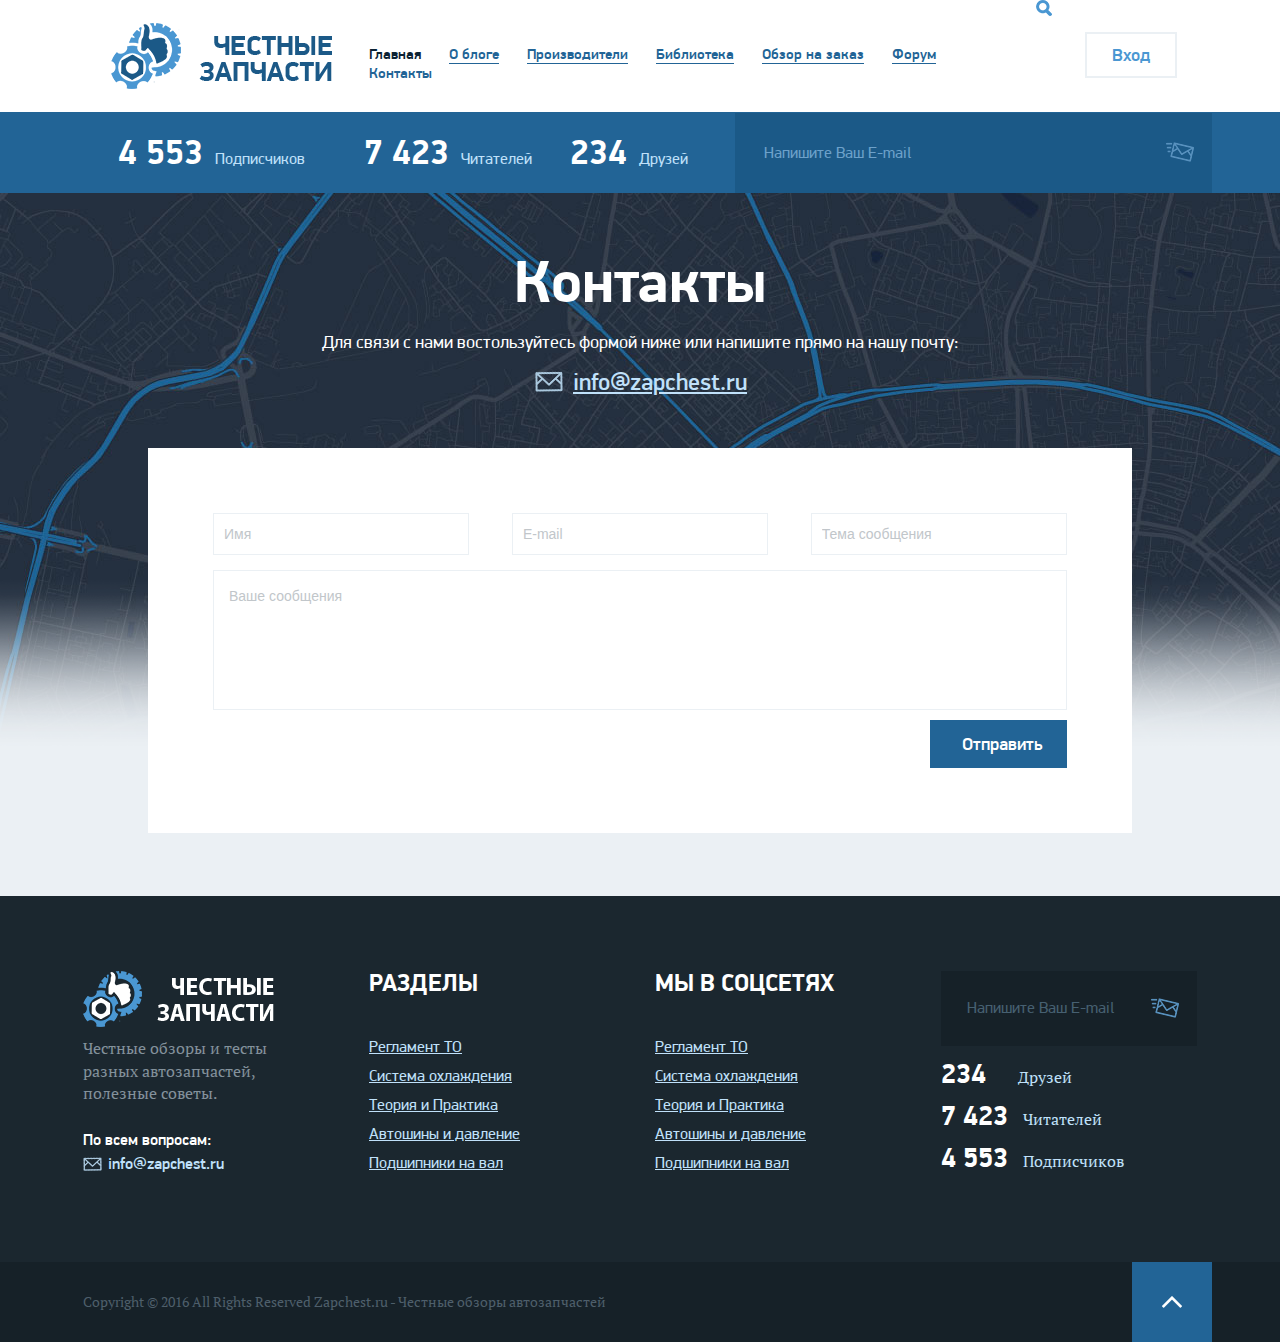
<file: contacts.html>
<!DOCTYPE html>
<head class="no-js" lang="en">
	<meta charset="utf-8">
	<meta name="viewport" content="width=device-width, initial-scale=1.0">
	<meta name="description" content="">
	<meta name="author" content="Dmitry Dadeco">
	<link rel="shortcut icon" href="">
	<title>Честные запчасти</title>
	<link rel="stylesheet" href="css/bootstrap.min.css">
	<link rel="stylesheet" href="css/fonts.css">
	<link rel="stylesheet" href="css/style.css">
	<link rel="stylesheet" href="css/media.css">
</head>
<body>

	<div id="wrapper">
		<div class="modal-auth-wrap">
			<div class="modal">
				<a href="#" class="close"><img src="img/close.png" alt="close"></a>
				<h4>Вход на сайт</h4>
				<input type="text" name="login" placeholder="Ваш Логин">
				<input type="text" name="password" placeholder="Ваш Пароль">
				<div class="but">
					<a href="#" class="forgot-pass">Забыли пароль ?</a>
					<button>Войти</button>
					<div style="clear: both"></div>
				</div>
				<span class="no-acc">Нет аккаунта, впервые на сайте ?</span>
				<a href="#" class="reg">Зарегистрируйтесь</a>
				<p class="enter-soc">или войдите через социальную сеть:</p>
				<ul class="list-soc">
					<li><a href="#"><img src="img/soc-vk.png" alt="vk"></a></li>
					<li><a href="#"><img src="img/soc-vk.png" alt="vk"></a></li>
					<li><a href="#"><img src="img/soc-vk.png" alt="vk"></a></li>
					<li><a href="#"><img src="img/soc-vk.png" alt="vk"></a></li>
					<li><a href="#"><img src="img/soc-vk.png" alt="vk"></a></li>
					<li><a href="#"><img src="img/soc-vk.png" alt="vk"></a></li>
					<li><a href="#"><img src="img/soc-vk.png" alt="vk"></a></li>
					<li><a href="#"><img src="img/soc-vk.png" alt="vk"></a></li>
				</ul>
			</div>
		</div>
		<div class="sticky-anchor"></div>
		<menu>
			<div class="container">
				<div class="row">
					<div class="col-lg-3 col-xs-12 forfix"><a href="#" class="logo">
						<img src="img/logo.png" alt="Честные запчасти" class="noFix-Logo"></a>
						<img src="img/logo-icon.png" alt="Честные запчасти" class="fix-logo"></a>
					</div>
					<div class="col-lg-7 col-md-8 col-sm-2 col-xs-5 nav">
						<ul class="">
							<li class="current"><a href="#" class="active">Главная</a></li>
							<li><a href="#">О блоге</a></li>
							<li><a href="#">Производители</a></li>
							<li><a href="#">Библиотека</a></li>
							<li><a href="#">Обзор на заказ</a></li>
							<li><a href="#">Форум</a></li>
							<li><a href="#">Контакты</a></li>
						</ul>
					</div>
					<div class="col-lg-1 col-md-2 col-sm-8 col-xs-3 forfixsearch">
						<a href="#" id="search-but" class="search-icon"></a>
					<div class="hidden-sm hidden-xs search-fix-wrap">
						<input type="text" name="search" class="what-search" placeholder="Что ищем?">
						<button name="search" class="search-btn"></button>
					</div>
					</div>
					<div class="col-lg-1 col-md-2 col-sm-2 col-xs-4 pad-enter">
						<a href="#" class="enter">Вход</a>
					</div>
				</div>
			</div>
		</menu>
		<div class="info">
			<div class="container">
				<div class="row">
					<div class="col-lg-3 col-md-3 nopad-l-m col-sm-3 col-xs-6"><span class="number pad">4 553</span><span class="subscribers">Подписчиков</span></div>
					<div class="col-lg-2 nopad-l col-md-3 col-sm-3 col-xs-6"><span class="number">7 423</span><span class="subscribers">Читателей</span></div>
					<div class="col-lg-2 col-md-2 col-sm-2 col-xs-6 friend"><span class="number pad-m">234</span><span class="subscribers">Друзей</span></div>
					<div class="col-lg-5 nopad col-md-4 col-sm-4  col-xs-12 email-info">
						<input type="email" id="email" name="email" placeholder="Напишите Ваш E-mail">
						<button name="send-email" class="send-email"></button>
					</div>
				</div>
			</div>
		</div>
		<section class="wrap-main-news contacts">
			<img src="img/contacts.jpg" class="header-bg">
			<div class="bg-light"></div>
			<div class="container">
				<div class="row">
					<div class="col-xs-12 main-news contact">
						<h2>Контакты</h2>
						<p>Для связи с нами востользуйтесь формой ниже или напишите прямо на нашу почту:</p>
						<a href="#">info@zapchest.ru</a>
						<div class="form">
							<form action="post">
								<input type="text" placeholder="Имя">
								<input type="email" placeholder="E-mail">
								<input type="text" placeholder="Тема сообщения">
								<textarea name="message" placeholder="Ваше сообщения"></textarea>
								<button>Отправить</button>
							</form>
							<div style="clear: both"></div>
						</div>
					</div>
				</div>
			</div>
		</section>
		<footer>
			<div class="container">
				<div class="row fot">
					<div class="col-lg-3 col-sm-6 col-xs-12 pad-r">
						<a href="#" class="logo"><img src="img/logo-footer.png"></a>
						<span class="logo-text">Честные обзоры и тесты разных автозапчастей, полезные советы.</span>
						<div class="quest">
							<span class="quest-text">По всем вопросам:</span>
							<span class="quest-mail">info@zapchest.ru</span>
						</div>
					</div>
					<div class="col-lg-3 col-sm-6 col-xs-12">
						<div class="title">Разделы</div>
						<div class="list">
							<ul>
								<li><a href="#">Регламент ТО</a></li>
								<li><a href="#">Система охлаждения</a></li>
								<li><a href="#">Теория и Практика</a></li>
								<li><a href="#">Автошины и давление</a></li>
								<li><a href="#">Подшипники на вал</a></li>
							</ul>
						</div>
					</div>
					<div class="col-lg-3 col-sm-6 col-xs-12">
						<div class="title">Мы в соцсетях</div>
						<div class="list">
							<ul>
								<li><a href="#">Регламент ТО</a></li>
								<li><a href="#">Система охлаждения</a></li>
								<li><a href="#">Теория и Практика</a></li>
								<li><a href="#">Автошины и давление</a></li>
								<li><a href="#">Подшипники на вал</a></li>
							</ul>
						</div>
					</div>
					<div class="col-lg-3 col-sm-6 col-xs-12">
						<div class="email-info">
							<input type="email" name="email" id="email" placeholder="Напишите Ваш E-mail">
							<button name="send-email" class="send-email"></button>
						</div>
						<div class="friend num-info"><span class="num">234</span><span class="whom">Друзей</span></div>
						<div class="reader num-info"><span class="num">7 423</span><span class="whom">Читателей</span></div>
						<div class="subscribers num-info"><span class="num">4 553</span><span class="whom">Подписчиков</span></div>
					</div>
				</div>
			</div>
		</footer>
		<div class="copyright">
			<div class="container">
				<div class="row">
					<div class="col-xs-12">Copyright © 2016 All Rights Reserved Zapchest.ru - Честные обзоры автозапчастей</div>
					<a href="#wrapper" id="top"></a>
				</div>
			</div>
		</div>

	<script src="js/jquery-1.12.3.min.js"></script>
  <script src="js/main.js"></script>
</body>
</html>
</file>
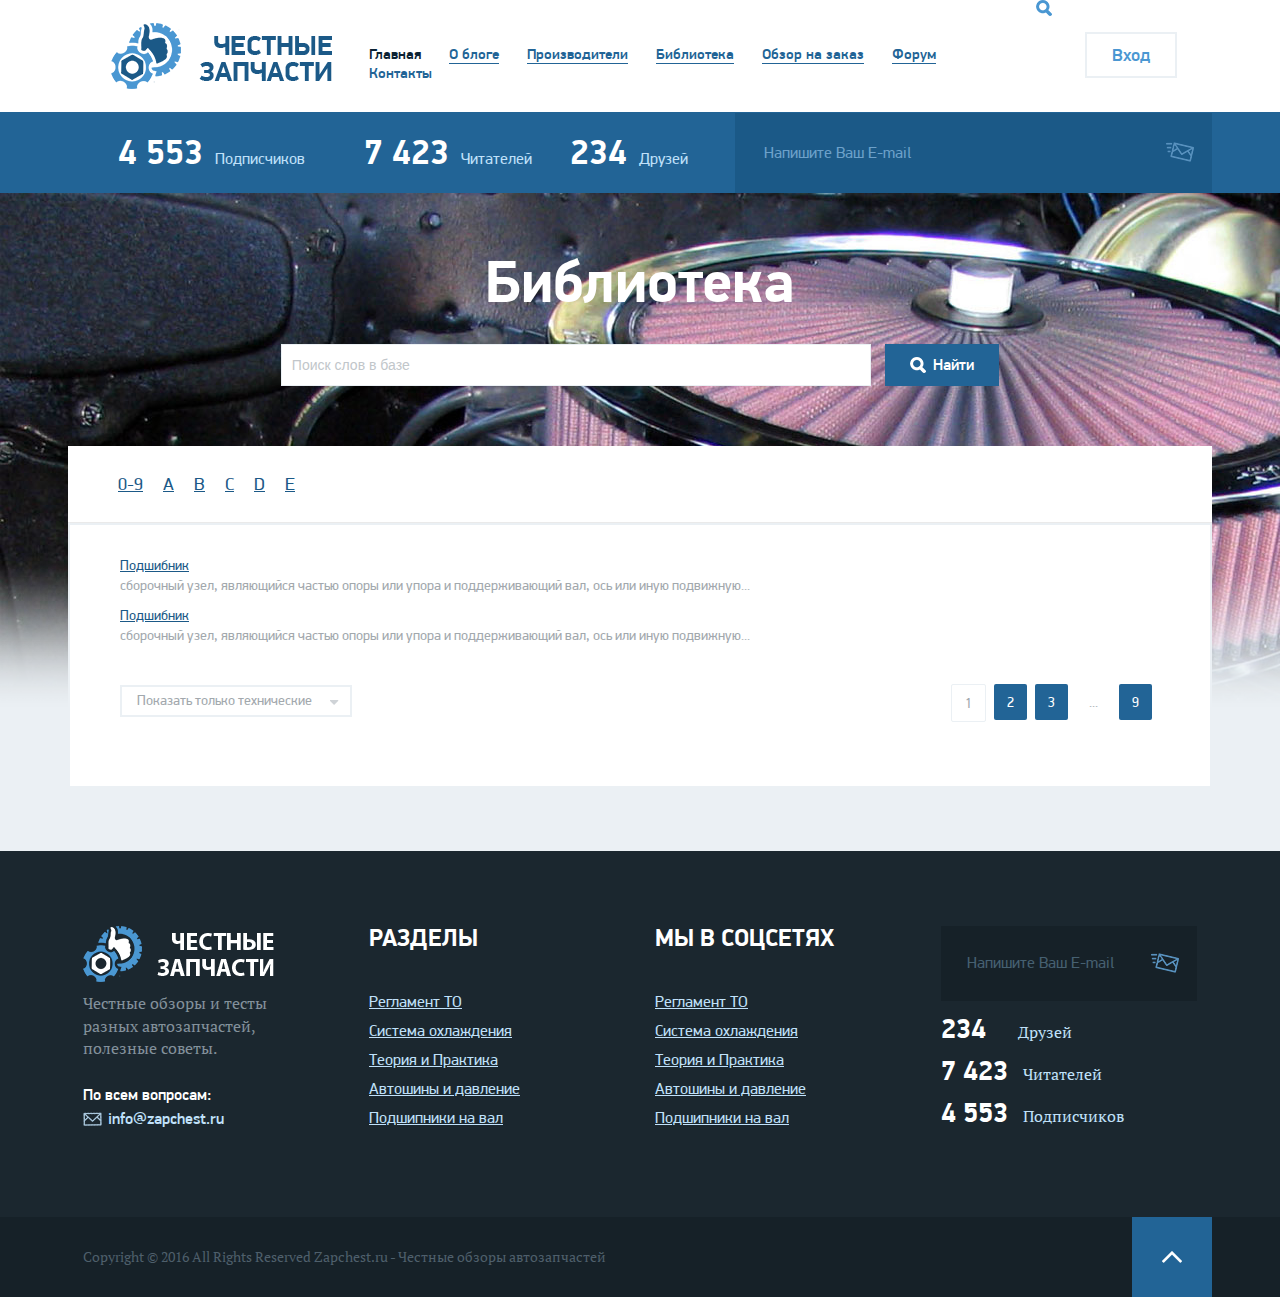
<file: library.html>
<!DOCTYPE html>
<head class="no-js" lang="en">
	<meta charset="utf-8">
	<meta name="viewport" content="width=device-width, initial-scale=1.0">
	<meta name="description" content="">
	<meta name="author" content="Dmitry Dadeco">
	<link rel="shortcut icon" href="">
	<title>Честные запчасти</title>
	<link rel="stylesheet" href="css/bootstrap.min.css">
	<link rel="stylesheet" href="css/fonts.css">
	<link rel="stylesheet" href="css/style.css">
	<link rel="stylesheet" href="css/media.css">
</head>
<body>

	<div id="wrapper">
		<div class="modal-auth-wrap">
			<div class="modal">
				<a href="#" class="close"><img src="img/close.png" alt="close"></a>
				<h4>Вход на сайт</h4>
				<input type="text" name="login" placeholder="Ваш Логин">
				<input type="text" name="password" placeholder="Ваш Пароль">
				<div class="but">
					<a href="#" class="forgot-pass">Забыли пароль ?</a>
					<button>Войти</button>
					<div style="clear: both"></div>
				</div>
				<span class="no-acc">Нет аккаунта, впервые на сайте ?</span>
				<a href="#" class="reg">Зарегистрируйтесь</a>
				<p class="enter-soc">или войдите через социальную сеть:</p>
				<ul class="list-soc">
					<li><a href="#"><img src="img/soc-vk.png" alt="vk"></a></li>
					<li><a href="#"><img src="img/soc-vk.png" alt="vk"></a></li>
					<li><a href="#"><img src="img/soc-vk.png" alt="vk"></a></li>
					<li><a href="#"><img src="img/soc-vk.png" alt="vk"></a></li>
					<li><a href="#"><img src="img/soc-vk.png" alt="vk"></a></li>
					<li><a href="#"><img src="img/soc-vk.png" alt="vk"></a></li>
					<li><a href="#"><img src="img/soc-vk.png" alt="vk"></a></li>
					<li><a href="#"><img src="img/soc-vk.png" alt="vk"></a></li>
				</ul>
			</div>
		</div>
		<div class="sticky-anchor"></div>
		<menu>
			<div class="container">
				<div class="row">
					<div class="col-lg-3 col-xs-12 forfix"><a href="#" class="logo">
						<img src="img/logo.png" alt="Честные запчасти" class="noFix-Logo"></a>
						<img src="img/logo-icon.png" alt="Честные запчасти" class="fix-logo"></a>
					</div>
					<div class="col-lg-7 col-md-8 col-sm-2 col-xs-5 nav">
						<ul class="">
							<li class="current"><a href="#" class="active">Главная</a></li>
							<li><a href="#">О блоге</a></li>
							<li><a href="#">Производители</a></li>
							<li><a href="#">Библиотека</a></li>
							<li><a href="#">Обзор на заказ</a></li>
							<li><a href="#">Форум</a></li>
							<li><a href="#">Контакты</a></li>
						</ul>
					</div>
					<div class="col-lg-1 col-md-2 col-sm-8 col-xs-3 forfixsearch">
						<a href="#" id="search-but" class="search-icon"></a>
					<div class="hidden-sm hidden-xs search-fix-wrap">
						<input type="text" name="search" class="what-search" placeholder="Что ищем?">
						<button name="search" class="search-btn"></button>
					</div>
					</div>
					<div class="col-lg-1 col-md-2 col-sm-2 col-xs-4 pad-enter">
						<a href="#" class="enter">Вход</a>
					</div>
				</div>
			</div>
		</menu>
		<div class="info">
			<div class="container">
				<div class="row">
					<div class="col-lg-3 col-md-3 nopad-l-m col-sm-3 col-xs-6"><span class="number pad">4 553</span><span class="subscribers">Подписчиков</span></div>
					<div class="col-lg-2 nopad-l col-md-3 col-sm-3 col-xs-6"><span class="number">7 423</span><span class="subscribers">Читателей</span></div>
					<div class="col-lg-2 col-md-2 col-sm-2 col-xs-6 friend"><span class="number pad-m">234</span><span class="subscribers">Друзей</span></div>
					<div class="col-lg-5 nopad col-md-4 col-sm-4  col-xs-12 email-info">
						<input type="email" id="email" name="email" placeholder="Напишите Ваш E-mail">
						<button name="send-email" class="send-email"></button>
					</div>
				</div>
			</div>
		</div>
		<section class="wrap-main-news library">
			<img src="img/library.jpg" class="header-bg">
			<div class="bg-light"></div>
			<div class="container">
				<div class="row">
					<div class="col-xs-12 main-news search">
						<h2>Библиотека</h2>
						<div class="form">
							<form action="post">
								<input type="text" placeholder="Поиск слов в базе">
								<button class="search-btn"><img src="img/search-icon-white.png" alt="search-icon">Найти</button>
							</form>
						</div>
					</div>
				</div>
				<div class="row">
					<div class="words col-xs-12">
						<div class="letters">
							<ul class="clearfix">
								<li><a href="#">0-9</a></li>
								<li><a href="#">a</a></li>
								<li><a href="#">b</a></li>
								<li><a href="#">c</a></li>
								<li><a href="#">d</a></li>
								<li><a href="#">e</a></li>
							</ul>
						</div>
						<div class="info-word">
							<div class="word">
								<a href="#" class="clickable-word">
									<span class="what">Подшибник</span>
									<span class="line"></span>
								</a>
								<p class="detail">сборочный узел, являющийся частью опоры или упора и поддерживающий вал, ось или иную подвижную...</p>
								<p class="more-detail">сборочный узел, являющийся частью опоры или упора и поддерживающий вал, ось или иную подвижную сборочный узел, являющийся частью опоры или упора и поддерживающий вал, ось или иную подвижную</p>
								<div class="bottom clearfix">
									<span class="line"></span>
									<a href="#" class="share">Поделиться</a>
								</div>
							</div>
							<div class="word">
								<a href="#" class="clickable-word">
									<span class="what">Подшибник</span>
									<span class="line"></span>
								</a>
								<p class="detail">сборочный узел, являющийся частью опоры или упора и поддерживающий вал, ось или иную подвижную...</p>
								<p class="more-detail">сборочный узел, являющийся частью опоры или упора и поддерживающий вал, ось или иную подвижную сборочный узел, являющийся частью опоры или упора и поддерживающий вал, ось или иную подвижную</p>
								<div class="bottom clearfix">
									<span class="line"></span>
									<a href="#" class="share">Поделиться</a>
								</div>
							</div>
							<div class="criteria clearfix">
								<div class="dropdown-wrap">
									<div id="criteria" class="visible-criteria">
									   <span>Показать только технические</span>
									   <button class="arrow-dropdown"><img src="img/arrow-dropdown.png" alt="arrow-dropdown"></button>
									   <ul class="dropdown">
											<li>Element #1</li>
											<li>Element #2</li>
									   </ul>
									</div>
								</div>
								<div class="pagination">
									<ul class="clearfix">
										<li class="current">1</li>
										<li>2</li>
										<li>3</li>
										<li class="dots">...</li>
										<li>9</li>
									</ul>
								</div>
							</div>
						</div>
					</div>
				</div>
			</div>
		</section>
		<footer>
			<div class="container">
				<div class="row fot">
					<div class="col-lg-3 col-sm-6 col-xs-12 pad-r">
						<a href="#" class="logo"><img src="img/logo-footer.png"></a>
						<span class="logo-text">Честные обзоры и тесты разных автозапчастей, полезные советы.</span>
						<div class="quest">
							<span class="quest-text">По всем вопросам:</span>
							<span class="quest-mail">info@zapchest.ru</span>
						</div>
					</div>
					<div class="col-lg-3 col-sm-6 col-xs-12">
						<div class="title">Разделы</div>
						<div class="list">
							<ul>
								<li><a href="#">Регламент ТО</a></li>
								<li><a href="#">Система охлаждения</a></li>
								<li><a href="#">Теория и Практика</a></li>
								<li><a href="#">Автошины и давление</a></li>
								<li><a href="#">Подшипники на вал</a></li>
							</ul>
						</div>
					</div>
					<div class="col-lg-3 col-sm-6 col-xs-12">
						<div class="title">Мы в соцсетях</div>
						<div class="list">
							<ul>
								<li><a href="#">Регламент ТО</a></li>
								<li><a href="#">Система охлаждения</a></li>
								<li><a href="#">Теория и Практика</a></li>
								<li><a href="#">Автошины и давление</a></li>
								<li><a href="#">Подшипники на вал</a></li>
							</ul>
						</div>
					</div>
					<div class="col-lg-3 col-sm-6 col-xs-12">
						<div class="email-info">
							<input type="email" name="email" id="email" placeholder="Напишите Ваш E-mail">
							<button name="send-email" class="send-email"></button>
						</div>
						<div class="friend num-info"><span class="num">234</span><span class="whom">Друзей</span></div>
						<div class="reader num-info"><span class="num">7 423</span><span class="whom">Читателей</span></div>
						<div class="subscribers num-info"><span class="num">4 553</span><span class="whom">Подписчиков</span></div>
					</div>
				</div>
			</div>
		</footer>
		<div class="copyright">
			<div class="container">
				<div class="row">
					<div class="col-xs-12">Copyright © 2016 All Rights Reserved Zapchest.ru - Честные обзоры автозапчастей</div>
					<a href="#wrapper" id="top"></a>
				</div>
			</div>
		</div>
	</div>

	<script src="js/jquery-1.12.3.min.js"></script>
  <script src="js/main.js"></script>
</body>
</html>
</file>
<file: css/fonts.css>
@font-face {
	font-family: "pfdindisplaypro-med";
	src: url("../fonts/pfdindisplaypro-med.eot");
	src: url("../fonts/pfdindisplaypro-med.eot?#iefix")format("embedded-opentype"),
	url("../fonts/pfdindisplaypro-med.ttf") format("truetype");
	font-style: normal;
	font-weight: normal;
}
@font-face {
	font-family: "pfdindisplaypro-bold";
	src: url("../fonts/pfdindisplaypro-bold.eot");
	src: url("../fonts/pfdindisplaypro-bold.eot?#iefix")format("embedded-opentype"),
	url("../fonts/pfdindisplaypro-bold.ttf") format("truetype");
	font-style: normal;
	font-weight: normal;
}
@font-face {
	font-family: "pfdindisplaypro-reg";
	src: url("../fonts/pfdindisplaypro-reg.eot");
	src: url("../fonts/pfdindisplaypro-reg.eot?#iefix")format("embedded-opentype"),
	url("../fonts/pfdindisplaypro-reg.ttf") format("truetype");
	font-style: normal;
	font-weight: normal;
}
@font-face {
	font-family: "PTF55F";
	src: url("../fonts/PTF55F.eot");
	src: url("../fonts/PTF55F.eot?#iefix")format("embedded-opentype"),
	url("../fonts/PTF55F.ttf") format("truetype");
	font-style: normal;
	font-weight: normal;
}
@font-face {
	font-family: "MyriadPro-Bold";
	src: url("../fonts/MyriadPro/MyriadPro-Bold.otf");
	src: url("../fonts/MyriadPro/MyriadPro-Bold.eot");
	src: url("../fonts/MyriadPro/MyriadPro-Bold.eot?#iefix")format("embedded-opentype"),
	url("../fonts/MyriadPro/MyriadPro-Bold.ttf") format("truetype");
	font-style: normal;
	font-weight: normal;
}
@font-face {
	font-family: "fontawesome-webfont";
	src: url("../fonts/fontawesome-webfont.eot");
	src: url("../fonts/fontawesome-webfont.eot?#iefix")format("embedded-opentype"),
	url("../fonts/fontawesome-webfont.ttf") format("truetype");
	font-style: normal;
	font-weight: normal;
}
@font-face {
	font-family: "FontAwesome";
	src: url("../fonts/FontAwesome.eot");
	src: url("../fonts/FontAwesome.eot?#iefix")format("embedded-opentype"),
	url("../fonts/FontAwesome.ttf") format("truetype");
	font-style: normal;
	font-weight: normal;
}
</file>
<file: css/style.css>
html {
  font-family: sans-serif; /* 1 */
  -ms-text-size-adjust: 100%; /* 2 */
  -webkit-text-size-adjust: 100%; /* 2 */
}
body {
  margin: 0;
}
article,
aside,
details, /* 1 */
figcaption,
figure,
footer,
header,
main, /* 2 */
menu,
nav,
section,
summary { /* 1 */
  display: block;
}
audio,
canvas,
progress,
video {
  display: inline-block;
}
audio:not([controls]) {
  display: none;
  height: 0;
}
progress {
  vertical-align: baseline;
}

template,
[hidden] {
  display: none;
}
a {
  background-color: transparent;
}

a:active,
a:hover {
  outline-width: 0;
}
abbr[title] {
  border-bottom: none;
  text-decoration: underline;
  text-decoration: underline dotted;
}
b,
strong {
  font-weight: inherit;
}
b,
strong {
  font-weight: bolder;
}
dfn {
  font-style: italic;
}
h1 {
  font-size: 2em;
  margin: 0.67em 0;
}
mark {
  background-color: #ff0;
  color: #000;
}
small {
  font-size: 80%;
}
sub,
sup {
  font-size: 75%;
  line-height: 0;
  position: relative;
  vertical-align: baseline;
}
sub {
  bottom: -0.25em;
}

sup {
  top: -0.5em;
}
img {
  border-style: none;
}
svg:not(:root) {
  overflow: hidden;
}
code,
kbd,
pre,
samp {
  font-family: monospace, monospace;
  font-size: 1em; }
figure {
  margin: 1em 40px;
}
hr {
  box-sizing: content-box; /* 1 */
  height: 0; /* 1 */
  overflow: visible; /* 2 */
}
button,
input,
select,
textarea {
  font: inherit;
}
optgroup {
  font-weight: bold;
}
button,
input,
select {
  overflow: visible;
}
button,
input,
select,
textarea {
  margin: 0;
}
button,
select {
  text-transform: none;
}
button,
[type="button"],
[type="reset"],
[type="submit"] {
  cursor: pointer;
}
[disabled] {
  cursor: default;
}
button,
html [type="button"],
[type="reset"],
[type="submit"] {
  -webkit-appearance: button;
}
button::-moz-focus-inner,
input::-moz-focus-inner {
  border: 0;
  padding: 0;
}
button:-moz-focusring,
input:-moz-focusring {
  outline: 1px dotted ButtonText;
}
fieldset {
  border: 1px solid #c0c0c0;
  margin: 0 2px;
  padding: 0.35em 0.625em 0.75em;
}
legend {
  box-sizing: border-box;
  color: inherit;
  display: table;
  max-width: 100%;
  padding: 0;
  white-space: normal;
}
textarea {
  overflow: auto;
}
[type="checkbox"],
[type="radio"] {
  box-sizing: border-box;
  padding: 0;
}
[type="number"]::-webkit-inner-spin-button,
[type="number"]::-webkit-outer-spin-button {
  height: auto;
}
[type="search"] {
  -webkit-appearance: textfield;
}
[type="search"]::-webkit-search-cancel-button,
[type="search"]::-webkit-search-decoration {
  -webkit-appearance: none;
}
a, a:hover, a:focus {
  text-decoration: none;
}
body {
  overflow-x:hidden;
}
#wrapper {
  background: #ebf0f4;
  width: 100%;
  height: 100%;

}
menu {
  background: #fff;
  min-height: 112px;
  margin:0;
  padding-left: 0;
}
.logo {
  padding: 23px 28px 23px;
  display: block;
}
menu ul {
  padding: 0;
  margin-top: 45px;
}
menu ul li {
  float: left;
  list-style: none;
  margin-right: 28px;
}
menu ul li:last-child {
  margin-right: 0;
}
menu ul li a {
  color: #226496;
  font-family: pfdindisplaypro-med;
  font-size: 15px;
  line-height: 18px;
  display: block;
  border-bottom: 1px solid #226496;
}
menu ul li a.article {
  background: url(../img/arrow-bottom.png) no-repeat center right;
  padding-right: 17px;
}
menu ul li:first-child a,
menu ul li:first-child a:hover,
menu ul li:first-child a:focus,
menu ul li:last-child a,
menu ul li:last-child a:hover,
menu ul li:last-child a:focus {
  border-bottom: transparent 1px solid;
}
menu ul li a.active,menu ul li a.active:hover,menu ul li a.active:focus {
  color: #0b2233;
}
menu ul li a:hover {
  color: #4a97d2;
  border-bottom: 1px solid #4a97d2;
}
.search-icon {
  width: 16px;
  height: 16px;
  background: url(../img/search-icon.png);
  display: block;
}
.enter {
  font-family: pfdindisplaypro-med;
  display: block;
  padding: 8px 0;
  border: 2px solid #ebf0f4;
  color:#4a97d2;
  font-size: 18px;
  text-align: center;
  margin-top: 32px;
  width: 92px;
  float: right;
}
.enter:hover {
  background: #ebf0f4;
  color:#4a97d2;
}
.pad-enter {
  padding: 0 35px 0 4px;
}
.info {
  background: #226496;
  min-height: 80px;
  width: 100%;
  padding-top: 14.5px;
}
.info .number.pad {
  padding-left: 35px;

}
.info .number {
  font-family: pfdindisplaypro-bold;
  font-size: 35px;
  color: #fff;
  padding-left: 10px;
}
.info .subscribers {
  font-family: pfdindisplaypro-reg;
  font-size: 16px;
  color: #c0e1fa;
  padding: 12px;
}
.nopad-l {
  padding: 0;
}
#email {
  font-family: pfdindisplaypro-reg;
  font-size: 16px;
  color: #fff;
  background: #1b5987;
  border:none;
  padding:29px;
  margin-top: -14px;
  width: 100%;
}
.email-info {position: relative;}
.info .send-email {
  background: url(../img/message-icon.png) no-repeat center;
  border: none;
  height: 20px;
  width: 28px;
  position: absolute;
  z-index: 2;
  right: 18px;
  top: -15px;
  bottom: 0;
  margin:auto 0;
}
.nopad {
  padding:0;
}

section.wrap-main-news {
  width: 100%;
  min-height: 819px;
}

.header-bg {
  position: absolute;
  left: 0;
  right: 0;
  margin: auto;
}
.main-news {
  padding:45px 80px 0 80px;
  color: #fff;
  position: relative;
}
.main-news .rating {
    position: absolute;
    top: 40px;
    right: -15px;
    font-family: "pfdindisplaypro-reg";
    color: #a2a8ad;
}
.main-news .user, .main-news .clock {
  font-family: "pfdindisplaypro-reg";
  font-size: 16px;
  display: inline-block;
}
.main-news .clock {
  background: url(../img/clock.png) no-repeat left center;
  padding-left: 25px;
  margin-left: 25px;
}
.main-news .user img {
  margin-right: 10px;
  max-width: 100%;
}
.main-news a:hover {
  color: #50adf2;
}
.main-news a {
  font-family: "pfdindisplaypro-med";
  font-size: 43px;
  line-height: 43px;
  color: #fff;
  text-decoration: underline;
}
.main-news .text {
  font-family: "PTF55F", regular;
  font-size: 20px;
  display: block;
  margin-top: 30px;
}
.main-news .bottom {
  margin:45px 0;
}
.main-news .bottom a {
  font-family: "pfdindisplaypro-reg";
  font-size: 17px;
  margin-right:20px;
}
.main-news .bottom .left {
  float: left;
  height: 43px;
}
.main-news .bottom .right {
  float: right;
  height: 43px;
}
.main-news .bottom .right span {
  display: inline-block;
  text-align: right;
  margin-right:15px;
  font-family: "pfdindisplaypro-reg";
  font-size: 17px;
  padding: 9.5px 0;
}
.main-news .bottom .chat {
  background: url(../img/chat.png) no-repeat left center;
  width: 40px;
}
.main-news .bottom .eye {
  background: url(../img/eye.png) no-repeat left center;
  width: 50px;
}
.wrap-news {
  color: #000;
  font-family: "pfdindisplaypro-reg";
  font-size: 16px;
  margin-top:-320px;
}
.wrap-news main {
  width: 72%;
  float: left;
}
.wrap-news main .photo-wrap .photo {
  position: relative;
  overflow:hidden;
}
.photo-wrap {
  color: #a2a8ad;
}
.wrap-news main .photo-wrap .photo img {
  width: 100%;
}
.wrap-news main .photo-wrap .wrap-CU {
  background: #fff;
  padding: 10px 20px 0 0;
  display: inline-block;
  position: absolute;
  bottom: -15px;
  left: 5%;
}

.wrap-news main .photo-wrap .user, .wrap-news main .photo-wrap .clock {
  font-family: "pfdindisplaypro-reg";
  font-size: 16px;
  display: inline-block;
}
.wrap-news main .photo-wrap .clock {
  background: url(../img/clock-grey.png) no-repeat left center;
  padding-left: 25px;
  margin-left: 25px;
}
.wrap-news main .photo-wrap .user {
  margin-left: 60px;
}
.wrap-news main .photo-wrap .mini-avatar {
  position: absolute;
  width: 60px;
  height: 60px;
  background: #fff;
  margin-top: -23px;
  border-radius: 50%;
  left: -5px;
}
.wrap-news main .photo-wrap .mini-avatar img {
  width: 46px;
  height: 46px;
  top: calc(50% - 23px);
  left: calc(50% - 23px);
  position: relative;
}
.wrap-news main .photo-wrap {position: relative;}
.wrap-news main .text {
  padding: 25px 60px 0;
}
.wrap-news main .text h3 a {
  font-family: "pfdindisplaypro-med";
  font-size: 23px;
  line-height: 23px;
  color: #000;
  text-decoration: underline;
}
.wrap-news main .text h3 a:hover {
  color: #4a96d2;
}
.wrap-news main .text .text-info {
  font-size: 17px;
  font-family: "PTF55F";
  display: inline-block;
}

.wrap-news main .text .bottom {
  margin:45px 0;
  color: #a2a8ad;
}
.wrap-news main .text .bottom a {
  font-family: "pfdindisplaypro-reg";
  font-size: 17px;
  margin-right:20px;
  color: #226496;
  text-decoration: underline;
}
.wrap-news main .text .bottom a:hover {
  color: #4a97d2;
}
.wrap-news main .text .bottom .left {
  float: left;
  height: 43px;
}
.wrap-news main .text .bottom .right {
  float: right;
  height: 43px;
}
.wrap-news main .text .bottom .right span {
  display: inline-block;
  text-align: right;
  margin-right:15px;
  font-family: "pfdindisplaypro-reg";
  font-size: 17px;
  /*padding: 9.5px 0;*/
}
.wrap-news main .text .bottom .chat {
  background: url(../img/chat-grey.png) no-repeat left center;
  width: 40px;
}
.wrap-news main .text .bottom .eye {
  background: url(../img/eye-grey.png) no-repeat left center;
  width: 50px;
}
.news-block {
  padding-bottom: 80px;
  background: #fff;
  margin-bottom:25px;
}
.wrap-news aside {
  width: 25%;
  float: right;
}
.wrap-news aside a,.wrap-news aside {
  font-family: "pfdindisplaypro-reg";

}
aside .rubric,aside .forum {
  padding: 33px 35px;
  background: #fff;
}
.wrap-news aside .title {
  font-family: "pfdindisplaypro-bold";
  font-size: 24px;
  line-height: 24px;
  font-weight: bold;
  text-transform: uppercase;

}
.wrap-news aside ul {
  list-style: none;
  padding-left: 2px;
}
.wrap-news aside .rubtic-list ul li {
  margin-bottom: 15px;
}
.wrap-news aside ul li a {
  color: #1b5987;
  text-decoration: underline;
}
.wrap-news aside ul li a:hover {
 color: #4a97d2
}
.wrap-news aside .forum {
  margin-top:20px;
}
.wrap-news aside .forum-list .date {
  color: #a2a8ad;
  font-size: 16px;
}
.wrap-news aside .forum-list {
  font-size: 18px;
}
.wrap-news aside .forum-list ul li {
  margin-bottom:25px;
}
.wrap-news aside .forum-list ul li:last-child {
  margin-bottom: 0;
}
.wrap-news aside .all-themes {
  display: block;
  color: #fff;
  font-family: "pfdindisplaypro-med";
  font-size: 18px;
  line-height: 18px;
  background: #226496;
  padding: 28px 42px;
  text-align: center;
}
.wrap-news aside .all-themes:hover {
  background: #4b97d3;
}
.wrap-news main .prev {
  color: #fff;
  background: #226496 url(../img/arrow-left.png) no-repeat left+13px center;
  padding:15px 25px 15px 32px;
  margin-top: 5px;
  display: inline-block;
  font-family: "pfdindisplaypro-med";
  font-size: 18px;
  line-height: 18px;
}
.wrap-news main .prev:hover {
  background: #4b97d3 url(../img/arrow-left.png) no-repeat left+13px center;
}
footer {
  background: #1b272f;
  padding:75px 0;
  margin-top: 63px;
}
footer .logo {
  padding: 0 0 10px 0;
}
footer .logo-text {
  font-family: "PTF55F", regular;
  font-size: 16px;
  color: #83919b;
  display: inline-block;
}
footer .quest {
  font-family: "pfdindisplaypro-med";
  font-size: 16px;
  line-height: 16px;
  margin-top: 27px;
}
footer .quest span {
  display: inline-block;
  width: 100%;
  margin-bottom: 8px;
}
footer .quest .quest-text {
  color: #fff;
}
footer .quest .quest-mail {
  color: #c0e1fa;
  background: url(../img/message-icon1.png) no-repeat left center;
  padding-left: 25px;
}
footer .title {
  font-family: "pfdindisplaypro-bold";
  font-size: 24px;
  line-height: 24px;
  color: #fff;
  text-transform: uppercase;
}
footer .list {
  margin-top:42px;
}
footer .list a {
  font-family: "pfdindisplaypro-reg";
  font-size: 16px;
  line-height: 16px;
  color: #c0e1fa;
  text-decoration: underline;
}
footer .list a:hover {
  color: #fff;
}
footer .list ul {
  list-style: none;
  padding: 0;
}
footer .list ul li {
  margin-bottom: 9px;
}
footer .pad-r {
  padding-right:65px;
}
footer .num-info {
  color: #fff;
}
footer #email {
  background: #162128;
  color: #466071;
  margin-top: 0;
  padding:26px;
  min-width: 250px;
}
footer .send-email {
  background: #162128 url(../img/message-icon.png) no-repeat center;
  position: absolute;
  top: 0;
  bottom: 0;
  right: 18px;
  width: 28px;
  height: 20px;
  margin: auto 0;
  border: 0;
}
#email::-webkit-input-placeholder {color:#6da1ca;}
#email::-moz-placeholder          {color:#6da1ca;}/* Firefox 19+ */
#email:-moz-placeholder           {color:#6da1ca;}/* Firefox 18- */
#email:-ms-input-placeholder      {color:#6da1ca;}
footer #email::-webkit-input-placeholder {color:#466071;}
footer #email::-moz-placeholder          {color:#466071;}/* Firefox 19+ */
footer #email:-moz-placeholder           {color:#466071;}/* Firefox 18- */
footer #email:-ms-input-placeholder      {color:#466071;}
input[type="email"]:focus,input[type="text"]:focus { outline: none; }
footer .num-info:first-child {
  margin-top: 20px;
}
footer .num-info {
  margin-top: 13px;
}
footer .num {
  font-family: "pfdindisplaypro-bold";
  font-size: 28px;
  line-height: 28px;
  color: #fff;
  min-width: 62px;
  display: inline-block;
}
footer .whom {
  color: #c0e1fa;
  font-family: "PTF55F", regular;
  font-size: 16px;
  line-height: 16px;
  padding-left: 15px;
  display: inline-block;
}
.copyright {
  background: #162128;
  min-height: 80px;
  color: #4e5f6b;
  font-size: 14px;
  font-family: "PTF55F", regular;
  line-height: 14px;
  padding: 33px 0;
}
.copyright .container {
  position: relative;
}
#top {
  width: 80px;
  height: 80px;
  background: #226496 url(../img/arrow-top.png) no-repeat center;
  position: absolute;
  right: 0;
  top:-33px;
  display: block;
}
#top:hover {
  background: #4b97d3 url(../img/arrow-top.png) no-repeat center;
}
menu.fixed{
  position: fixed;
  top: 0;
  left: 0;
  right: 0;
  z-index: 99;
  min-height: 80px;
  height: 80px;
}
menu.fixed .pad-enter {
  display: none;
}
menu.fixed .nav {
  margin-left: -200px;
  position: relative;
  z-index: 999;
}
.nav {
  padding-right: 0;
}
menu.fixed .logo {
  padding: 15px 0 0 15px;
}
menu.fixed ul {
  margin-top:30px;
}
.what-search {
  display: none;
}
menu.fixed .what-search {
  display: block;
  height: 79px;
  width: 360px;
  background: #f4f8fb;
  border: none;
  font-family: pfdindisplaypro-reg;
  font-size: 16px;
  padding-left: 25px;
}

menu.fixed .what-search::-webkit-input-placeholder {color:#c9ced1;}
menu.fixed .what-search::-moz-placeholder          {color:#c9ced1;}/* Firefox 19+ */
menu.fixed .what-search:-moz-placeholder           {color:#c9ced1;}/* Firefox 18- */
menu.fixed .what-search:-ms-input-placeholder      {color:#c9ced1;}


.wrap-news-title {
  padding:0 80px 0 80px;
  color: #fff;
  min-height: 819px;
  position: relative;
  overflow: hidden;
}
.wrap-news-title .title {
  padding: 50px 70px 0;
  text-align: center;
  position: relative;
  z-index: 4;
}
.wrap-news-title a:hover {
  color: #50adf2;
}
.wrap-news-title a {
  font-family: "pfdindisplaypro-med";
  font-size: 43px;
  line-height: 43px;
  color: #fff;
}
.wrap-news-title img.wrap-news-title-bg {
  position: absolute;
  /*left: 50%;
  margin-left: -987px; */
  left: 0;
  right: 0;
  margin: auto;
}
.wrap-news-title img.ligft {
  position: absolute;
  bottom: 0;
  left: 0;
  height: 30%;
  width: 100%;
}
.wrap-news-detail {
  margin-top: -511px;
  position: relative;
  z-index: 5;
}
.wrap-news-detail-bg {
  background: #fff;
  padding: 0;
}
.wrap-news-detail .news-info {
  color: #a2a8ad;
  padding: 20px 0;
  border-bottom: 1px solid #eaeaea;
  text-align: center;
  font-family: "pfdindisplaypro-reg";
  font-size: 16px;
}
.wrap-news-detail .news-info span {
  display: inline-block;
}
.wrap-news-detail .news-info .clock {
  background: url(../img/clock-grey.png) no-repeat left center;
  padding-left: 25px;
}

.wrap-news-detail .news-info .user {
  background: url(../img/user-grey.png) no-repeat left center;
  padding-left: 25px;
  margin-left: 25px;
}
.wrap-news-detail .news-info .chat {
  background: url(../img/chat-grey.png) no-repeat left center;
  padding-left: 25px;
  margin-left: 25px;
}
.wrap-news-detail .news-info .eye {
  background: url(../img/eye-grey.png) no-repeat left center;
  padding-left: 25px;
  margin-left: 25px;
}
.wrap-news-detail .text {
  font-family: "PTF55F";
  color: #0b2233;
  font-size: 18px;
  padding: 40px 60px;
}
.wrap-news-detail .bottom {
  border-top: 1px solid #eaeaea;
  border-bottom: 1px solid #eaeaea;
  padding: 20px 60px;
}
.wrap-news-detail .bottom  .right img {
  max-width: 100%;
      margin-top: -5px;
}
.wrap-news-detail .bottom .left {
  float: left;
}
.wrap-news-detail .bottom .left a {
  font-family: "pfdindisplaypro-reg";
  font-size: 17px;
  margin-right: 20px;
  color: #226496;
  text-decoration: underline
}
.wrap-news-detail .bottom .left a:hover {
  color: #4a97d2;
}
.wrap-news-detail .bottom .right {
  float: right;
}
.wrap-news-detail .comment {
  padding: 20px 60px;
  border-bottom: 1px solid #eaeaea;
}
.wrap-news-detail .comment .label {
  font-family: pfdindisplaypro-bold;
  font-size: 24px;
  text-transform: uppercase;
  width: 100%;
  text-align: left;
  display: inline-block;
  font-weight: bold;
  padding: 30px 0;
}
.wrap-news-detail .comment .form {
  width: 100%;
  display: inline-block;
  font-family: pfdindisplaypro-reg;
  font-size: 16px;
}
.wrap-news-detail .comment .form input, .wrap-news-detail .comment .form textarea {
  border: 1px solid #ebf0f4;
  color: #000;
  padding: 7px 15px 7px;
  resize: none;
}
.wrap-news-detail .comment .form textarea:focus {
  outline: none;
}
.wrap-news-detail .comment .form input:nth-child(2) {
  margin-left: 15px;
  margin-right: 10px;
}
.wrap-news-detail .comment .form input::-webkit-input-placeholder {color:#d7dadd;}
.wrap-news-detail .comment .form input::-moz-placeholder          {color:#d7dadd;}/* Firefox 19+ */
.wrap-news-detail .comment .form input:-moz-placeholder           {color:#d7dadd;}/* Firefox 18- */
.wrap-news-detail .comment .form input:-ms-input-placeholder      {color:#d7dadd;}
.wrap-news-detail .comment .form textarea {
  width: 100%;
  height: 135px;
  margin-top:15px;
}
.wrap-news-detail .comment .form a {
  color: #226496;
  text-decoration: underline;
}
.wrap-news-detail .comment .form a:hover {
  color: #4a97d2;
}
.wrap-news-detail .comment .form input[type="checkbox"] + label {
  cursor: pointer;
}
.wrap-news-detail .comment .form input[type="checkbox"]:not(checked) {
  position: absolute;
  opacity: 0;
  margin-left: 15px;
}
.wrap-news-detail .comment .form input[type="checkbox"]:not(checked) + label {
  position: relative; /* будем позиционировать псевдочекбокс относительно label */
  padding-left: 40px; /* оставляем слева от label место под псевдочекбокс */
}
/* Оформление второй части чекбокса в выключенном состоянии (переключатель). */
.wrap-news-detail .comment .form input[type="checkbox"]:not(checked) + label:after {
  content: '';
  position: absolute;
  top: -2px;
  left: 2px;
  width: 22px;
  height: 22px;
  background: #FFF;
  border: 1px solid #ebf0f4;
}
/* Сдвигаем переключатель чекбокса, когда он включен. */
.wrap-news-detail .comment .form input[type="checkbox"]:checked + label:after {
  background: #fff url(../img/ok-icon.png) no-repeat center;
}
.wrap-news-detail .comment .form input[type="submit"] {
  color: #fff;
  background: #226496;
  padding: 15px 25px;
  margin-top: 5px;
  display: inline-block;
  font-family: "pfdindisplaypro-med";
  font-size: 18px;
  line-height: 18px;
}

.wrap-news-detail .comment .form input[type="submit"]:hover {
  background: #4b97d3;
}
.wrap-news-detail .comment .left {
  float: left;
  font-family: pfdindisplaypro-bold;
  font-size: 24px;
  font-weight: bold;
}
.wrap-news-detail .comment .left a {
  color: #4a97d2;
}
.wrap-news-detail .comment .left a:hover {
  color: #226496;
}
.wrap-news-detail .comment .right {
  float: right;
  font-family: pfdindisplaypro-reg;
  font-size: 16px;

}
.wrap-news-detail .comment .right a {
  color: #226496;
  display: inline-block;
  padding-right: 15px;
  background: url(../img/arrow-bottom.png) no-repeat center right;
}
.wrap-news-detail .comment .right a:hover {
  color: #4a97d2;
}
.wrap-news-detail .comment  .comment-info {
  padding: 20px 0;
  margin-top:20px;
  display: inline-block;
  width: 100%;
}
.comments {
  padding: 20px 60px;
  color: #a2a8ad;
  border-bottom: 1px solid #eaeaea;
  font-family: "pfdindisplaypro-reg";
  font-size: 16px;
}
.comments .comments-info div {
  display: inline-block;
}
.comments .comments-info .name {
  margin-left: 15px;
}
.comments .comments-info .clock {
  background: url(../img/clock-grey.png) no-repeat left center;
  padding-left: 25px;
  margin-left: 25px;
}
.comments .comments-wrap .comments-wrap-com {
  font-family: "PTF55F";
  font-size: 18px;
  line-height: 24px;
  color: #0b2233;
  padding: 20px 80px;
}
.comments .comments-wrap .comments-wrap-com a {
  color: #226496;
  text-decoration: underline;
  display: inline-block;
  margin-top:20px;
}
.comments .comments-wrap .comments-wrap-com a:hover {
  color: #4a97d2;
}
.comments .comments-wrap .answer {
  padding: 20px 0 20px 80px;
}
.similar-articles {
  padding: 50px 0 0 0;
}
.similar-articles-wrap {
  padding: 0;
}
.similar-articles .title {
  font-family: "MyriadPro-Bold";
  font-size: 24px;
  font-weight: bold;
  text-transform: uppercase;
  text-align: center;
  padding-bottom: 25px;
}
.similar-articles ul {
  padding: 0;
  list-style: none;
  text-align: justify;
}
.similar-articles ul li {
  width: 32%;
  display: inline-block;
}

.similar-articles ul li .litle-text {
  display: block;
  background: #fff;
  width: 100%;
  padding: 15px 50px;
  color: #0b2233;
  text-align: center;
  text-decoration: underline;
}
.similar-articles ul li .litle-text:hover {
  color: #4a97d2;
}
.similar-articles ul li img {
  width: 100%;
}
.similar-articles ul li.helper {
  width: 100%;
  height: 0;
  visibility: hidden;
}
section.wrap-main-news {
  position: relative;
  overflow: hidden;
}
.main-news {
  z-index: 3;
  position: relative;
}
.bg-light {
  background: url(../img/ligft.png) no-repeat center bottom;
  position: absolute;
  -webkit-background-size: 100% 100%;
  background-size: 100% 40%;
  width: 100%;
  height: 100%;
  z-index: 2;
  left:0;
}
.wrap-news {
  position: relative;
  z-index: 4;
}
.forum-main nav {
  padding: 30px 0;
}
.forum-main nav a {
  font-family: pfdindisplaypro-reg;
  font-size: 1em;
  text-decoration: underline;
  color: #226496;
}
.forum-main nav a:hover {
  text-decoration: none;
}
.forum-main nav ul {
  margin: 0;
  padding: 0;
  list-style: none;
}
.forum-main nav ul li {
  float: left;
}
.forum-main nav ul li::after {
  content: ">";
  font-family: "fontawesome-webfont";
  color: #a2a8ad;
  position: relative;
  margin: 0 5px;
}
.forum-main nav ul li:last-child::after {
  display: none;
}
.forum-main nav ul li.current a {
  color: #a2a8ad;
  text-decoration: none;
}
.forum-main {
  color: #0b2233;
}
.forum-main .important-info .title {
  font-family: "MyriadPro-Bold";
  font-size: 1.5em;
  text-transform: uppercase;
  margin: 0;
  display: block;
  width: 100%;
  border-bottom: 1px solid #eaeaea;
  padding: 25px 35px;
}
.forum-main .important-info .text {
  padding: 5px 35px 15px;
  display: block;
}
.forum-main .important-info p, .forum-main .important-info a {
  font-family: "PTF55F";
  font-size: 1.125em;
}
.forum-main .important-info a {
  color: #226496;
  text-decoration: underline;
}
.forum-main .important-info a:hover {
  text-decoration: none;
}
.forum-main article {
  background: #fff;
}
.forum-main .last-info {
  margin-top:25px;
}
.forum-main .last-info article {
  width: 49%;
}
.forum-main .last-info article:first-child {
  float: left;
}
.forum-main .last-info article:last-child {
  float: right;
}

.forum-main .last-info article .title {
  font-family: "MyriadPro-Bold";
  font-size: 1.5em;
  text-transform: uppercase;
  margin: 0;
  display: block;
  width: 100%;
  border-bottom: 1px solid #eaeaea;
  padding: 25px 35px;
}
.forum-main .last-info article .note {
  padding: 25px 35px;
  border-bottom: 1px solid #eaeaea;
}
.forum-main .last-info article .note .note-title a {
  font-family: "pfdindisplaypro-med";
  font-size: 1.25em;
  text-decoration: underline;
  color: #0b2233;
}
.forum-main .last-info article .note .note-title a:hover,.forum-main .last-info article .note .last-message a:hover, .forum-main .last-info article .note .category a:hover {
  text-decoration: none;
}
.forum-main .last-info article .note .last-message {
  font-family: "PTF55F";
  font-size: 1.125em;
}
.forum-main .last-info article .note .last-message a, .forum-main .last-info article .note .category a {
  color: #226496;
  text-decoration: underline;
}
.forum-main .last-info article .note .category {
  color: #a2a8ad;
  font-family: pfdindisplaypro-reg;
}
.forum-main .last-info article .note .category a {
  font-family: pfdindisplaypro-reg;
  margin-right:15px;
}
.forum-main .last-info article .note  .note-comments,.forum-main .last-info article .note .note-views {
  display: inline-block;
  position: relative;
  padding-left: 18px;
}
.forum-main .last-info article .note .note-views {
  margin-left: 10px;
}
.forum-main .last-info article .note .note-comments::before {
  content: "";
  background: url(../img/chat-grey.png);
  width: 18px;
  height: 18px;
  position: absolute;
  top:0;
  bottom: 0;
  margin: auto;
  left: -8px;
}
.forum-main .last-info article .note .note-views::before {
  content: "";
  background: url(../img/eye-grey.png);
  width: 18px;
  height: 11px;
  position: absolute;
  top:0;
  bottom: 0;
  margin: auto;
  left: -8px;
}
.forum-main .last-info article .note .time-send {
  font-family: pfdindisplaypro-reg;
  color: #a2a8ad;
}
.forum-main .last-info article .note-info-short {
  font-family: pfdindisplaypro-reg;
  font-size: 1.125em;
}
.forum-main .last-info article .time-send-info {
  margin-right:15px;
}
.forum-lvltwo {
  color: #0b2233;
}
.forum-lvltwo .forum-title {
  padding: 25px 0;
}
.forum-lvltwo .forum-title .forum-name {
  float: left;
}
.forum-lvltwo .forum-title .forum-name h3 {
  font-family: pfdindisplaypro-med;
  font-size: 1.5em;
  margin: 0;
  font-weight: normal;
}
.forum-lvltwo .forum-title .forum-name p {
  font-family: pfdindisplaypro-reg;
  color: #a2a8ad;
  margin: 0;
}
.forum-lvltwo .forum-title .pagination {
  float: right;
  margin-top: 9px;
}
.forum-lvltwo .forum-title .pagination .show {
  color: #a2a8ad;
  float: left;
  display: block;
  margin:0;
  margin-right: 30px;
}
.forum-lvltwo .forum-title .pagination ul {
  margin: 0;
  padding: 0;
  list-style: none;
  float: right;
}
.forum-lvltwo .forum-title .pagination ul li {
  float: left;
  margin-right: 10px;
  color: #bbcbd8;
  font-family: "pfdindisplaypro-bold";
}
.forum-lvltwo .forum-title .pagination ul li a {
  font-family: "pfdindisplaypro-med";
  font-size: 1.125em;
  color: #4a97d2;
  padding: 15px 12px;
  border: 1px solid #cfdde8;
}
.forum-lvltwo .forum-title .pagination ul li a:hover {
  background: #cfdde8;
}
.forum-lvltwo .forum-title .pagination ul li:first-child a {
  color: #fff;
  padding: 15px 18px;
  background: #226496;
}

.forum-lvltwo .forum-title .pagination ul li:first-child a:hover {
  background: #4b97d3;
}
.forum-lvltwo .forum-title .pagination ul li:first-child .arrow {
  margin-right: 5px;
}
.forum-lvltwo .forum-title .pagination ul li a .arrow {
  background: url(../img/arrow-left-pag.png);
  display: inline-block;
  width: 7px;
  height: 11px;
}
.forum-lvltwo .forum-title .pagination ul li:last-child a {
  color: #fff;
  padding: 15px 18px;
  background: #226496;
}

.forum-lvltwo .forum-title .pagination ul li:last-child a:hover {
  background: #4b97d3;
}
.forum-lvltwo .forum-title .pagination ul li:last-child a .arrow {
  -moz-transform: rotate(180deg);
    -ms-transform: rotate(180deg);
    -webkit-transform: rotate(180deg);
    -o-transform: rotate(180deg);
    transform: rotate(180deg);
    margin-left:5px;
}
.forum-main article {
  position: relative;
}
.themes-topic {
  background: #fff;
}
.themes-topic table {
  width: 100%;
  color: #0b2233;
}
.themes-topic table .header {
    border-bottom: 1px solid #eaeaea;
}
.themes-topic table .header td {
  text-align: left;
  font-family: "pfdindisplaypro-med";
  color: #226496;
}
.themes-topic .title {
    font-family: "MyriadPro-Bold";
    font-size: 1.5em;
    text-transform: uppercase;
    margin: 0;
    display: block;
    width: 100%;
    padding: 25px 0;
    color: #0b2233;
}
.themes-topic table .title-theme a {
  font-family: "pfdindisplaypro-med";
  font-size: 1.25em;
  color: #0b2233;
  text-decoration: underline;
}
.themes-topic table .title-theme a:hover {text-decoration: none;}
.themes-topic table .title-theme {
  font-family: "PTF55F";
  font-size: 1.125em;
  float: left;
  display: block;
}
.themes-topic table i {
  color: #4a97d2;
  float: left
}
.themes-topic table i.fa-file-text-o {
  font-size: 1.375em;
  margin: 0 23px;
}
.themes-topic table i.icon {
  font-size: 1em;
  border: 1px solid #ebf0f4;
  padding: 2px 3px;
  width: 22px;
  text-align: center;
  height: 22px;
}
.themes-topic table tr:not(.header) td {
  padding: 20px 25px;
}
.themes-topic table tr td:first-child {
  padding-left: 35px;
}
.themes-topic table tr td .answers {
  position: relative;
  display: block;
  font-family: "pfdindisplaypro-reg";
  padding-left: 25px;
  color: #a2a8ad;
}
.themes-topic table tr td .answers:before {
  content: "";
  background: url(../img/chat-grey.png);
  width: 18px;
  height: 18px;
  position: absolute;
  left: 0;
  top: 0;
  bottom:0;
  margin: auto;
}
.themes-topic table tr td .views {
  position: relative;
  display: block;
  font-family: "pfdindisplaypro-reg";
  padding-left: 25px;
  color: #a2a8ad;
}
.themes-topic table tr td .views:before {
  content: "";
  background: url(../img/eye-grey.png);
  width: 18px;
  height: 11px;
  position: absolute;
  left: 2px;
  top: 0;
  bottom:0;
  margin: auto;
}
.themes-topic table tr td a {
  font-family: "pfdindisplaypro-reg";
  color: #226496;
  text-decoration: underline;
}
.themes-topic table tr td a:hover {
  text-decoration: none;
}
.themes-topic table tr td .last-message {
  font-family: "pfdindisplaypro-reg";
  color: #a2a8ad;
}
.themes-topic table tr td:not(first-child) {
  padding: 0 25px;
}
.forum-lvltwo .forum-footer {
  margin-top: 5px;
  margin-bottom: 13px;
}
.forum-lvltwo .info-setting {
  background: #fff;
  font-family: "PTF55F";
}
.forum-lvltwo .info-setting .title {
    font-family: "MyriadPro-Bold";
    font-size: 1.5em;
    text-transform: uppercase;
    margin: 0;
    display: block;
    width: 100%;
    padding: 25px 35px;
    border-bottom: 1px solid #eaeaea;
}
.forum-lvltwo .info-setting p {
  font-size: 1.125em;
  padding: 25px 35px;
  margin:0;
}
.forum-lvltwo .forum-title .pagination ul li:last-child {
  margin-right:0;
}
.forum-lvltwo .list-freedom {
  font-family: "PTF55F";
  font-size: 1.125em;
  margin-top:25px;
}
.forum-lvltwo .list-freedom .list, .forum-lvltwo .list-freedom .freedom {
  width: 49%;
  background: #fff;
}
.forum-lvltwo .list-freedom .list {
  float: left;
}
.forum-lvltwo .list-freedom .freedom {
  float: right;
}
.forum-lvltwo .list-freedom .title {
    font-family: "MyriadPro-Bold";
    font-size: 1.5em;
    text-transform: uppercase;
    margin: 0;
    display: block;
    width: 100%;
    padding: 25px 35px;
    border-bottom: 1px solid #eaeaea;
}
.forum-lvltwo .list-freedom  i {
    color: #4a97d2;
    float: left;
    margin-left: 35px;
    margin-right: 15px;
}
.forum-lvltwo .list-freedom  i.icon {
  font-size: 1em;
  border: 1px solid #ebf0f4;
  padding: 2px 3px;
  width: 22px;
  text-align: center;
  height: 22px;
}
.forum-lvltwo .list-freedom {
  font-size: 1em;
}
.forum-lvltwo .freedom {
  font-family: "PTF55F";
}
.forum-lvltwo .freedom .left {
  float: left;
  width: 65%;
  padding-left:35px;
}
.forum-lvltwo .freedom .right {
  width: 35%;
  float: right;
  padding-left:35px;
}
.forum-lvltwo .list-freedom a {
  color: #226496;
  text-decoration: underline;
}
.forum-lvltwo .list-freedom a:hover {
  text-decoration: none;
}

.forum-main article .hide-block {
  background: url(../img/big-arrow.png);
  width: 17px;
  height: 10px;
  position: absolute;
  top: 35px;
  right: 30px;
}
.forum-main article .hide-block.hide-active {
  -moz-transform: rotate(180deg); /* Для Firefox */
    -ms-transform: rotate(180deg); /* Для IE */
    -webkit-transform: rotate(180deg); /* Для Safari, Chrome, iOS */
    -o-transform: rotate(180deg); /* Для Opera */
    transform: rotate(180deg);
}
.forum-main article .hide-block:hover {
  cursor: pointer;
}
footer, .copyright { position: relative; }
/* .parallax {
  perspective: 1px;
  height: 1800px;
  overflow-x: hidden;
}
.wrap-main-news {
  transform: translateZ(-2px) scale(3);
}
.wrap-news {
  transform: translateZ(0);
}
.wrap-main-news, .wrap-news {

} */
.search-fix-wrap {position: relative;}
menu .search-btn {
  position: absolute;
  top: 0; bottom: 0; right: -242px; margin: auto 0;
  width: 16px; height: 16px;
  background: url(../img/search-icon.png) no-repeat center;
  border: 0;
}

button:focus { outline: none; }

.search-fix-wrap { display: none;}
.visible {display: block;}
.fix-logo {display: none;}

.modal-auth-wrap {
  width: 100vw;
  height: 100vh;
  background: rgba(0,0,0,.5);
  position: fixed;
  left: 0;
  top: 0;
  z-index: 999;
  display: none;
}
.modal-auth-wrap .modal {
  width: 380px;
  height: 500px;
  background: #fff;
  position: absolute;
  top: 0;
  right: 0;
  left: 0;
  bottom: 0;
  margin: auto;
  padding: 45px;
}
.modal-auth-wrap .modal h4 {
  text-transform: uppercase;
  font-family: MyriadPro-Bold;
  color: #0b2233;
  font-size: 24px;
  margin: 0;
  text-align: center;
  margin-bottom: 15px;
}
.modal-auth-wrap .modal input {
  width: 100%;
  border: 2px solid #ebf0f4;
  padding: 13px;
  font-family: pfdindisplaypro-reg;
  margin-top: 15px;
  margin-bottom: 15px;
}
.modal-auth-wrap .modal input::-webkit-input-placeholder {color:#c1c6ca;}
.modal-auth-wrap .modal input::-moz-placeholder          {color:#c1c6ca;}
.modal-auth-wrap .modal input:-moz-placeholder           {color:#c1c6ca;}
.modal-auth-wrap .modal input:-ms-input-placeholder      {color:#c1c6ca;}
.modal-auth-wrap .modal .forgot-pass {
  color: #1b5987;
  font-family: pfdindisplaypro-reg;
  text-decoration: underline;

}
.modal-auth-wrap .modal .forgot-pass:hover {
  text-decoration: none;
}
.modal-auth-wrap .modal button {
  font-family: "pfdindisplaypro-med";
  color: #fff;
  font-size: 18px;
  padding: 15px 30px;
  background: #226496;
  border: 0;
  border-radius: 2px;
  float: right;
}
.modal-auth-wrap .modal button:hover {
  background: #4b97d3;
}
.modal-auth-wrap .modal .but {
  border-bottom: 1px solid #ebf0f4;
  padding-bottom: 25px;
  margin-bottom: 10px;
}
.modal-auth-wrap .modal .no-acc {
  color: #0b2233;
  font-family: pfdindisplaypro-reg;
  font-size: 18px;
}
.modal-auth-wrap .modal .reg {
  font-family: pfdindisplaypro-reg;
  color: #1b5987;
  font-size: 18px;
  text-decoration: underline;
}
.modal-auth-wrap .modal .reg:hover {
  text-decoration: none;
}
.modal-auth-wrap .modal .enter-soc {
  font-family: pfdindisplaypro-reg;
  color: #a2a8ad;
}
.modal-auth-wrap .modal .list-soc {
  list-style: none;
  margin: 0;
  padding: 0;
  text-align: center;
}
.modal-auth-wrap .modal .list-soc li {
  display: inline-block;
}
.modal-auth-wrap .modal .close {
  position: absolute;
  top: 15px;
  right: 15px;
}
.word-info {
  font-family: "pfdindisplaypro-reg";
  color: #ee9119;
  border-bottom: 1px dashed #ee9119;
}
.word-info:hover {
  cursor: help;
}
.word-info-window {
  position: absolute;
  width: 320px;
  height: 335px;
  background: #fff;
  padding: 25px 0;
  display: none;
  z-index: 99
}
.word-info-window::before {
  content: "";
  border: 25px solid transparent; border-right: 25px solid #fff;
  display: block;
  width: 25px;
  height: 25px;
  left: -40px;
  top: 0;
  bottom: 0;
  margin: auto;
  position: absolute;
}
.word-info-window-view::before {
  display: none;
}
.word-info-window-view::after {
  content: "";
  border: 25px solid transparent; border-left: 25px solid #fff;
  display: block;
  width: 25px;
  height: 25px;
  right: -40px;
  top: 0;
  bottom: 0;
  margin: auto;
  position: absolute;
}
.word-info-window .word {
  font-family: "pfdindisplaypro-med";
  font-size: 24px;
  color: #0b2233;
  margin: 5px;
  padding: 0 25px;
}
.word-info-window .descrpition {
  font-family: "PTF55F";
  color: #a2a8ad;
  margin: 5px;
  font-size: 16px;
  padding: 0 25px;
}
.word-info-window img {
  margin-left: 25px;
}
.word-info-window .word-share {
  padding: 12px 0;
  border-top: 1px solid #eaeaea;
  margin-top: 20px;
  font-family: "pfdindisplaypro-reg";
  font-size: 14px;
}
.word-info-window .word-share .share {
  color: #a2a8ad;
  padding-left: 50px;
  position: relative;
}
.word-info-window .word-share .share::before {
  content: "";
  background: url(../img/share.png);
  width: 14px;
  height: 14px;
  position: absolute;
  left: 25px;
  top: 0;
  bottom: 0;
  margin: auto;
}
.word-info-window .word-share .more {
  color: #226496;
  float: right;
  text-decoration: underline;
  display: block;
  padding: 0 25px;
}
.word-info-window .word-share .more:hover {
  text-decoration: none;
}
.word-info-window .close-word-info {
  position: absolute;
  top: 20px;
  right: 20px;
  width: 11px;
  height: 11px;
  display: block;
  background: url(../img/close-info-word.png);
}

section.contacts, section.library {
  min-height: auto;
}

.contacts .contact, .library .search {
  color: #fff;
  text-align: center;
}

.contacts .contact h2, .library .search h2 {
  font-family: "pfdindisplaypro-bold";
  font-size: 60px;
  margin: 0;
}

.contacts .contact p {
  font-family: "pfdindisplaypro-reg";
  font-size: 18px;
  margin: 5px;
}

.contacts .contact a {
  color: #c0e1fa;
  display: inline-block;
  font-size: 24px;
  position: relative;
  padding-left: 40px;
}
.contacts .contact a:hover {
  text-decoration: none;
}
.contacts .contact a::before {
  content: "";
  background: url(../img/message-icon-contacts.png) no-repeat center left;
  position: absolute;
  left: 0;
  top: 0;
  bottom: 0;
  right: 0;
  margin: auto 0;
}
.contacts .contact .form {
  padding: 65px;
  background: #fff;
  margin-top: 45px;
}

.contacts .contact .form input, .library .search .form input {
  border: 1px solid #ebf0f4;
  display: inline-block;
  padding-right: 15px;
  color: #000;
  padding: 10px;
  width: 30%;
}

.contacts .contact .form input:first-child {
  float: left;
}
.contacts .contact .form input:nth-child(3) {
  float: right;
}

.contacts .contact .form textarea {
  border: 1px solid #ebf0f4;
  padding: 15px;
  height: 140px;
  width: 100%;
  color: #000;
  resize: none;
  margin-top: 15px;
}
.contacts .contact .form textarea:focus {
  outline: none;
}

.contacts .contact .form button,
.library .search .form button {
  color: #fff;
  background: #226496;
  padding:15px 25px 15px 32px;
  margin-top: 5px;
  display: inline-block;
  font-family: "pfdindisplaypro-med";
  font-size: 18px;
  line-height: 18px;
  border: 0;
  float: right;
  position: relative;
}
.library .search .form button.search-btn {
  padding:12px 25px;
}
.library .search .form button img {
  margin-right: 7px;
  margin-top: -3px;
}

.contacts .contact .form button:hover {
  background: #4b97d3
}

.contacts .contact .form input::-webkit-input-placeholder,
.contacts .contact .form textarea::-webkit-input-placeholder,
.library .search .form input::-webkit-input-placeholder {color:#c1c6ca;}
.contacts .contact .form input::-moz-placeholder,
.contacts .contact .form textarea::-moz-placeholder,
.library .search .form input::-moz-placeholder {color:#c1c6ca;}
.contacts .contact .form input:-moz-placeholder,
.contacts .contact .form textarea:-moz-placeholder,
.library .search .form input:-moz-placeholder {color:#c1c6ca;}
.contacts .contact .form input:-ms-input-placeholder,
.contacts .contact .form textarea:-ms-input-placeholder,
.library .search .form input:-ms-input-placeholder  {color:#c1c6ca;}

.themes-messages .message-wrap {
  background: #fff;
  font-family: "pfdindisplaypro-reg";
  margin-bottom: 20px;
}

.themes-messages .message-wrap .person-info {
  padding: 25px 30px;
  font-size: 14px;
  color: #226496;
  border-right: 1px solid #eaeaea;
  float: left;
  width: 30%;
}
.themes-messages .message-wrap .person-info .type {
  color: #a2a8ad;
}
.themes-messages .message-wrap .person-info .nick {
  font-family: "pfdindisplaypro-med";
  color: #000;
  font-size: 18px;
  margin: 10px 0;
}
.themes-messages .message-wrap .person-info .avatar {
  border-radius: 23px;
  max-width: 55px;
  max-height: 60px;
  display: block;
}

.themes-messages .message-wrap .person-info span:not(.type) {
  display: block;
}

.themes-messages .message-wrap .message {
  float: left;
  width: 70%;
}

.themes-messages .message-wrap .message .time {
  display: block;
  padding: 15px 35px 15px 45px;
  color: #a2a8ad;
  position: relative;
  border-bottom: 1px solid #eaeaea;
}
.themes-messages .message-wrap .message .time::before {
  content: "";
  background: url(../img/clock-grey.png) center left+17px no-repeat;
  position: absolute;
  left: 0;
  top: 0;
  right: 0;
  bottom: 0;
  margin: auto;
}
.themes-messages .message-wrap .message p {
  font-family: "PTF55F";
  color: #0b2233;
  font-size: 17px;
  display: block;
  padding: 25px;
  margin: 0;
}
.themes-messages .message-wrap .message .time .number {
  float: right;
}

.subsection table i.icon,
.themes-topic.sec table i.icon {
  margin-right: 23px;
}

.themes-topic.sec {
  margin-bottom: 20px;
}

.library .search h2 {
  margin-bottom: 20px;
}
.library .search .form {
  margin-bottom: 60px;
}
.library .search .form input {
  width: 60%;
}
.library .search .form button {
  margin: 0;
  font-size: 16px;
  padding: 12px 25px 12px 32px;
  margin-left: 10px;
  float: none;
}
.words {
  position: relative;
  z-index: 4;
  background: #fff;
  padding: 0;
}
.words .letters {
  padding: 25px 50px;
  border-bottom: 1px solid #eaeaea;
}
.words .letters ul {
  padding: 0;
  list-style: none;
  margin: 0;
}
.words .letters ul li {
  float: left;
  margin-right: 20px;
}
.words .letters a {
  font-family: "pfdindisplaypro-reg";
  color: #1b5987;
  text-decoration: underline;
  font-size: 18px;
  text-transform: uppercase;
}
.words .info-word {
  font-family: "pfdindisplaypro-reg";
  padding: 30px 50px 50px;
  border: 2px solid #ebf0f4;
}
.words .info-word .word {
  margin-bottom: 10px;
}
.words .info-word .word .clickable-word {
  color: #1b5987;
  text-decoration: underline;
}
.words .info-word .word .clickable-word:hover, .words .letters a:hover {
  text-decoration: none;
}
.words .info-word .word .detail {
  color: #a2a8ad;
  margin: 0;
}
.words .info-word .criteria {
  margin-top: 25px;
}
.words .info-word .criteria .visible-criteria {
  color: #a2a8ad;
  border: 2px solid #ebf0f4;
  padding: 3px 5px 3px 15px;
  display: inline-block;
  position: relative;
  min-width: 232px;
}

.words .info-word .criteria .visible-criteria button {
  border: 0;
  background: transparent;
  margin-left: 10px;
  float: right;
}
.dropdown-wrap {display: inline-block; margin-top: 15px;}
.dropdown-wrap .dropdown {
  position: relative;
  top: -2px;
}
.dropdown-wrap .dropdown {
  list-style: none;
  position: absolute;
  color: #a2a8ad;
  margin: 30px 0 0 -15px;
  border: 2px solid #ebf0f4;
  width: 100%;
  padding: 0;
}
.dropdown-wrap .dropdown li {
  padding: 3px 5px 3px 15px;
}
.dropdown-wrap .dropdown li:hover {
  cursor: pointer;
  background: #ebf0f4;
}
.dropdown {
  display: none;
}
.dropdown.active {
  display: block;
}
.words .info-word .criteria .visible-criteria button.rotate {
  transform: rotate(180deg);
}

.words .info-word .criteria .pagination {
  float: right;
  font-family: "pfdindisplaypro-reg";
  color: #fff;
}
.words .info-word .criteria .pagination ul {
  list-style: none;
}
.words .info-word .criteria .pagination ul li {
  float: left;
  padding: 8px 13px;
  background: #226496;
  margin-right: 8px;
  border-radius: 2px;
}
.words .info-word .criteria .pagination ul li.current {
  background: #fff;
  color: #a2a8ad;
  border: 1px solid #ebf0f4;
}
.words .info-word .criteria .pagination ul li.dots {
  background: #fff;
  color: #a2a8ad;
}
.words .info-word .criteria .pagination ul li:not(.current):not(.dots):hover {
  background: #4a97d2;
  cursor: pointer;
}
.specification {
  padding: 20px 40px;
}
.specification h3 {
  text-transform: uppercase;
  font-size: 24px;
  font-family: "MyriadPro-Bold";
  margin: 0 0 20px 0;
}

.specification .checkbox {
  vertical-align: top;
  width: 17px;
  height: 17px;
  margin: 0 3px 0 0;
}
.specification .checkbox + label {
  cursor: pointer;
  font-family: "pfdindisplaypro-reg";
  color: #a2a8ad;
}
.specification .checkbox:not(checked) {
  position: absolute;
  opacity: 0;
}
.specification .checkbox:not(checked) + label {
  position: relative;
  padding: 0 0 0 35px;
}
.specification .checkbox:not(checked) + label:before {
  content: '';
  position: absolute;
  top: -3px;
  left: 0;
  width: 22px;
  height: 22px;
  border: 1px solid #CDD1DA;
  background: #FFF;
}
.specification .checkbox:not(checked) + label:after {
  content: '';
  position: absolute;
  top: 0;
  left: 3px;
  width: 16px;
  height: 16px;
  background: #9FD468;
  box-shadow: inset 0 1px 1px rgba(0,0,0,.5);
  opacity: 0;
  transition: all .2s;
}
.specification .checkbox:checked + label:after {
  opacity: 1;
}
.specification .checkbox:focus + label:before {
  box-shadow: 0 0 0 3px rgba(255,255,0,.5);
}
.specification .checkboxes {
  width: 100%;
  display: table;
}
.specification .checkboxes .checkboxes-row {
  display: table-row;
}
.specification .checkboxes div {
  padding: 15px;
  display: table-cell;
}

.specification button {
  color: #fff;
  background: #226496;
  padding:15px 25px;
  margin-top: 5px;
  display: inline-block;
  font-family: "pfdindisplaypro-med";
  font-size: 18px;
  line-height: 18px;
  border: 0;
  float: right;
}
.specification button:hover {
  background: #4b97d3;
}

.words .info-word .word.more-info {
  position: relative;
  padding-bottom: 10px;
}
.words .info-word .word.more-info .clickable-word {
  font-family: "pfdindisplaypro-med";
  display: block;
  font-size: 24px;
  color: #000;
  text-decoration: none;
  position: relative;
}
.words .info-word .word.more-info .clickable-word span {
  display: inline-block;
  background: #fff;
  position: relative;
  z-index: 2;
}
.words .info-word .word.more-info .clickable-word .what {
  padding-right: 10px;
}
.words .info-word .word.more-info .clickable-word .line,
.words .info-word .word.more-info .line {
  height: 1px;
  background: #eaeaea;
  position: absolute;
  right: 0;
  top: calc(50% + 2px);
  width: 100%;
  z-index: 1;
}
.words .info-word .word .bottom  {
  display: none;
}
.words .info-word .word.more-info .bottom {
  position: relative;
  display: block;
}
.words .info-word .word.more-info .bottom .line {
  top: 50%;
}
.words .info-word .word.more-info .bottom .share {
  display: inline-block;
  float: right;
  font-family: "pfdindisplaypro-reg";
  padding-left: 40px;
  background: #fff;
  z-index: 2;
  color: #a2a8ad;
  position: relative;
}
.words .info-word .word.more-info .bottom .share::before {
  content: "";
  background: url(../img/share.png) no-repeat center left+14px;
  position: absolute;
  top: 0;
  right: 0;
  bottom: 0;
  left: 0;
  margin: auto;
}
.words .info-word .word .more-detail {
  display: none;
}
.words .info-word .word.more-info .more-detail {
  display: inline-block;
  color: #0b2233;
  font-size: 16px;
}
.words .info-word .word.more-info .detail {
  display: none;
}

.wrap-news main .photo-wrap .rating {
  position: absolute;
  top: 20px;
  right: -15px;
  font-family: "pfdindisplaypro-reg";
  color: #a2a8ad;
}
.wrap-news main .photo-wrap .rating img,
.main-news .rating img {
  max-width: 100%;
  margin-right: 5px;
}
.main-news .rating .clickable, .wrap-news main .photo-wrap .rating .clickable {
  padding: 5px 10px;
  background: #fff;
  display: block;
  border-radius: 3px;
}
.main-news .rating .clickable:hover, .wrap-news main .photo-wrap .rating .clickable:hover {
  cursor: pointer;
}
.main-news .rating .all-rating, .wrap-news main .photo-wrap .rating .all-rating {
  position: absolute;
  background: #fff;
  left: -223px;
  border-radius: 3px;
  top: -6px;
  padding: 10px;
  display: none;
}
.main-news .rating .all-rating.active, .wrap-news main .photo-wrap .rating .all-rating.active {
  display: block;
}
.wrap-news main .photo-wrap .rating .all-rating::after,
.main-news .rating .all-rating::after {
  content: "";
  border: 18px solid transparent; border-left: 18px solid #fff;
  position: absolute;
  right: -28px;
  top: 7px;
  margin: auto 0;
}
.wrap-news main .photo-wrap .rating .all-rating span,
.main-news .rating .all-rating span {
  display: inline-block;
  margin-right: 5px;
}

.producers .search .dropdown-wrap {
  display: inline-block;
  margin-top: 0;
  font-family: "PTF55F";
  background: #f8f8f8;
  width: 35%;
  float: left;
  margin-left: 10px;
}

.producers .search .dropdown-wrap .visible-sorting {
  color: #a2a8ad;
  display: inline-block;
  position: relative;
  width: 100%;
  text-align: left;
}
.producers .search .dropdown-wrap .visible-sorting button {
  border: 0;
  background: transparent;
  margin-left: 10px;
  float: right;
  padding-right: 15px;
}
.producers .search .dropdown-wrap .dropdown {
  list-style: none;
  position: absolute;
  color: #a2a8ad;
  margin: 30px 0 0 0;
  border: 2px solid #ebf0f4;
  background: #f8f8f8;
  width: 100%;
  padding: 0;
}
.producers .search .dropdown-wrap .sort {
  display: inline-block;
  margin-top: 10px;
  padding-left: 17px;
}

.producers .search .dropdown-wrap .dropdown li {
    padding: 3px 5px 3px 15px;
}
.producers .search .form input {
  font-family: "PTF55F";
  background: #f8f8f8;
  width: 45%;
}
.library .search .form button:not(.arrow-dropdown):hover {
  background: #4b97d3;
}
.producers .list-crit, .bosch .list-crit {
  font-family: "pfdindisplaypro-reg";
  padding: 30px 50px 50px;
  border: 2px solid #ebf0f4;
}
.producers .list-crit ul, .bosch .list-crit ul {
  list-style: none;
  padding: 0;
}
.producers .list-crit ul li, .bosch .list-crit ul li {
  width: 20%;
  position: relative;
  float: left;
  margin-bottom: 15px;
}
.producers .list-crit ul li a, .bosch .list-crit ul li a {
  float: left;
  text-decoration: underline;
  font-family: "pfdindisplaypro-reg";
  color: #1b5987;
}
.producers .list-crit ul li a:hover, .bosch .list-crit ul li a:hover {
  text-decoration: none;
}
.producers .list-crit ul li .like, .bosch .list-crit ul li .like {
  float: left;
  margin-left: 5px;
}
.producers .list-crit ul li .like:hover, .bosch .list-crit ul li .like:hover {
  cursor: pointer;
}
.producers .list-crit .like-dislike, .bosch .list-crit .like-dislike {
  position: absolute;
  color: #a2a8ad;
  right: -224px;
  top: -26px;
  padding: 10px;
  width: 224px;
  height: 75px;
  background: url(../img/likes-dislikes.png) no-repeat;
  padding: 25px 0;
  display: none;
  z-index: 10;
}
.producers .list-crit .like-dislike span, .bosch .list-crit .like-dislike span {
  margin-left: 15px;
}
.producers .list-crit .like-dislike span:first-child, .bosch .list-crit .like-dislike span:first-child {
  margin-left: 30px;
}
.producers .list-crit .like-dislike span img, .bosch .list-crit .like-dislike span img {
  margin-right: 6px;
}
.producers .list-crit .like-dislike.active, .bosch .list-crit .like-dislike.active {
  display: block;
}
.producers .list-crit ul li .like img, .bosch .list-crit ul li .like img {
  -webkit-filter: grayscale(100%);
  -moz-filter: grayscale(100%);
  -ms-filter: grayscale(100%);
  -o-filter: grayscale(100%);
  filter: grayscale(100%);
  filter: gray; /* IE 6-9 */
  transition: .5s;
}
.producers .list-crit ul li .like:hover img, .bosch .list-crit ul li .like:hover img {
  -webkit-filter: none;
  -moz-filter: none;
  -ms-filter: none;
  -o-filter: none;
  filter: none;
  filter: none; /* IE 6-9 */
}
.bosch .top {
  font-family: "pfdindisplaypro-reg";
  text-align: center;
  margin-bottom: 50px;
}
.bosch .top h2 {
  font-family: "pfdindisplaypro-med";
  font-size: 60px;
  margin: 0;
}
.bosch .top p {
  font-size: 18px;
  margin: 5px 0;
}
.bosch .top a {
  font-family: "pfdindisplaypro-reg";
  color: #c0e1fa;
  font-size: 24px;
}
.bosch .top a:hover {
  text-decoration: none;
}
.bosch .list-crit {
  border: none;
  width: 30%;
  font-family: "pfdindisplaypro-reg";
  padding: 30px 15px 15px 50px;
  display: table-cell;
  border-right: 2px solid #ebf0f4;
}
.bosch .list-crit ul li {
  width: 100%;
  margin-bottom: 5px;
}
.bosch .list-crit h3,
.bosch .common-info h3 {
  font-family: "MyriadPro-Bold";
  font-size: 24px;
  text-transform: uppercase;
  margin: 0;
}
.bosch .common-info {
  font-family: "pfdindisplaypro-reg";
  padding: 30px 50px 50px;
  display: table-cell;
  width: 70%
}
.bosch .common-info p {
  font-family: "PTF55F";
  font-size: 18px;
  color: #0b2233;
}
.like-wrap {
  position: relative;
  display: inline-block
}

.bosch .list-crit .to-list {
    color: #fff;
    background: #226496 url(../img/arrow-left.png) no-repeat left+13px center;
    padding: 15px 25px 15px 32px;
    position: absolute;
    margin-top: 5px;
    bottom: 30px;
    display: inline-block;
    font-family: "pfdindisplaypro-med";
    font-size: 16px;
    line-height: 16px;
    border: 0;
}
.bosch .list-crit .to-list:hover {
  background: #4b97d3 url(../img/arrow-left.png) no-repeat left+13px center;
}
.bosch .words {
  display: table;
}
.personal h2 {
  font-family: "pfdindisplaypro-bold";
  color: #fff;
  font-size: 60px;
  margin: 5px 0;
}
.personal ul li, .personal ul li a {
  font-family: "pfdindisplaypro-reg";
  font-size: 18px;
}
.personal {
  text-align: center;
}
.personal i {
  font-size: 16px;
  margin: 0 5px;
}
.personal ul {
  padding: 0;
  margin: 0;
}
.personal ul li {
  display: inline-block;
}
.editPD {
  background: #fff;
  padding: 45px 0;
  font-family: "pfdindisplaypro-reg";
  margin-top: -560px;
  position: relative;
  z-index: 4;
}
.editPD p {
  margin: 5px 0;
}
.personalName {
  font-family: "pfdindisplaypro-med";
  color: #4a97d2;
  font-size: 24px;
}
.editPD .personalName {
  margin-bottom: 15px;
}
.changeImg {
  color: #1b5987;
  cursor: pointer;
  background: transparent;
  border: none;
  text-decoration: underline;
  margin-bottom: 20px;
}
.changeImg:hover {
  text-decoration: none;
}
.personalInfo p {
  color: #a2a8ad;
  font-size: 14px;
}
.personalInfo span {
  color: #226496;
}
.editPD .left {
  text-align: center;
}
.personalInfo {
  text-align: left;
  display: inline-block;
}
.editPD .right {
  border-left: 1px solid #eaeaea;
  padding: 0 80px;
}
.editPD .right h3 {
  font-family: "MyriadPro-Bold";
  font-size: 24px;
  text-transform: uppercase;
}
.editPD .right p {
  font-family: "PTF55F";
  color: #0b2233;
  margin-bottom: 15px;
}
.editPD .right span {
  width: 20%;
  display: inline-block;
}
.editPD .right input,
.editPD .right textarea {
  outline: none;
  width: 79%;
  border: 1px solid #ebf0f4;
  color: #565b5e;
  padding: 15px;
}
.editPD .right textarea {
  height: 200px;
  resize: none;
}
.editPD .right .about {
  vertical-align: top;
  margin-top: 10px;
}
.savePersonal {
  color: #fff;
  background: #226496;
  padding:15px 25px 15px 32px;
  margin-top: 5px;
  display: inline-block;
  font-family: "pfdindisplaypro-med";
  font-size: 18px;
  line-height: 18px;
  border: 0;
  margin-top: 30px;
  float: right;
}
.savePersonal:hover {
  background: #4b97d3;
}
.persSet {
  color: #4a97d2;
  font-family: "pfdindisplaypro-med";
  font-size: 16px;
  margin-top: 13px;
  border-bottom: 1px solid #f7fafc;
  display: inline-block;
  padding: 15px;
  box-shadow: 1px 1px 13px #f8f8f8;
  position: relative;
  white-space: nowrap;
  text-overflow: ellipsis;
}
.persSet button {
  border: 0;
  background: none;
  display: inline-block;
  padding: 0;
}
.dropdown-set {
  font-size: 16px;
  color: #1b5987;
  position: absolute;
  z-index: 10;
  background: #fff;
  width: 100%;
  left: 0;
  display: none;
}
.dropdown-set.active {
  display: block;
}
.dropdown-set i {
  margin-right: 10px;
}
.dropdown-set ul {
  margin: 10px 0 10px;
}
.dropdown-set li {
  padding: 5px 0;
  float: none;
  margin: 0 0 0 15px;

}
.dropdown-set li a {
  border: 0;
}
.dropdown-set li a:hover {
  border: 0;
}
.dropdown-set li a span {
  text-decoration: underline;
}
.editPD .right .checkbox {
  vertical-align: top;
  margin: 0 3px 0 0;
  width: 17px;
  height: 17px;
}
.editPD .right .checkbox + label {
  cursor: pointer;
}
.editPD .right .checkbox:not(checked) {
  position: absolute;
  opacity: 0;
}
.checkbox:not(checked) + label {
  position: relative;
  padding: 0 0 0 40px;
}
.editPD .right .checkbox:not(checked) + label:before {
  content: '';
  position: absolute;
  top: -4px;
  left: 0;
  width: 26px;
  height: 26px;
  border-radius: 13px;
  background: #CDD1DA;
}
.editPD .right .checkbox:not(checked) + label:after {
  content: '';
  position: absolute;
  top: -2px;
  left: 2px;
  width: 22px;
  height: 22px;
  border-radius: 10px;
  background: #FFF;
  box-shadow: 0 2px 5px rgba(0,0,0,.3);
  transition: all .2s;
}
.editPD .right .checkbox:checked + label:before {
  background: #9FD468;
}
.editPD .right .checkbox:checked + label:after {
  opacity: 0;
}W
.editPD .right .checkbox:focus + label:before {
  box-shadow: 0 0 0 3px rgba(255,255,0,.5);
}
</file>
<file: css/media.css>
@media screen and (min-width:1980px)  {
.container {
	width: 1980px;
}
menu ul li a {
	font-size: 27px;
}
.info .subscribers {
	font-size: 41px;
}
.info .subscribers {
	font-size: 26px;
}
#email {
	font-size: 23px;
	margin-top:-15px;
}
.enter {
	font-size: 24px;
}
.main-news .user, .main-news .clock {
	font-size: 24px;
}
.main-news a {
	font-size: 58px;
}
.main-news .text {
	font-size: 25px;
}
.main-news .bottom a {
	font-size: 21px;
}
.main-news .bottom .right span {
	font-size: 22px;
}
.main-news .bottom .chat {
	width: 49px
}
.main-news .bottom .eye {
	font-size: 58px;
}
.wrap-news main .photo-wrap .user, .wrap-news main .photo-wrap .clock {
	font-size: 25px;
}
.wrap-news main .text h3 a {
	font-size: 34px;
}
.wrap-news main .text .text-info {
	font-size: 25px;
}
.wrap-news main .text .bottom a {
	font-size: 23px;
}
.wrap-news main .text .bottom .right span {
	font-size: 24px;
}
.wrap-news main .text .bottom .eye {
	width: 62px;
}
.wrap-news aside .title {
	font-size: 34px;
}
.wrap-news aside ul li a {
	font-size: 24px;
}
.wrap-news aside .all-themes {
	font-size: 25px;
}
.wrap-news main .prev {
	font-size: 25px;
}
footer .logo-text, footer .quest {
	font-size: 24px;
}
footer .title {
	font-size: 29px;
}
footer .list a {
	font-size: 22px;
}
footer .whom {
	font-size: 24px;
}
footer .num {
	font-size: 33px;
}
.copyright {
	font-size: 21px;
}
menu ul {
	float: left;
	margin-left: -105px;
}
.wrap-news main .text .bottom .chat {
	font-size: 52px;
	width: 50px;
}
.forum-lvltwo .freedom .left {
  width: 50%;
  padding-left:35px;
}
.forum-lvltwo .freedom .right {
  width: 50%;
  padding-left:35px;
}
.forum-lvltwo .list-freedom {
  font-size: 1.125em;
}

menu.fixed .what-search {width: 500px}
menu .search-btn {right: -330px;}
.themes-messages .message-wrap .message {
	width: 85%;
}
.themes-messages .message-wrap .person-info  {
	width: 15%;
}
}
@media screen and (max-width:1200px)  {
.logo {
	padding: 0;
	text-align: center;
	margin: 10px 0;
}
menu ul, .search-icon,.enter {
	margin: 0;
}
menu ul {
	margin-top: 5px;
}
.enter {
	margin-top: -10px;
	margin-bottom: 5px;
}
.nopad-l-m {
	padding-left: 0;
}
.info .number {
	padding-left: 30px;
}
.info .number.pad-m {
	padding-left: 0;
}
footer {
	text-align: center;
}
footer .quest .quest-mail {
	/*background: url(../img/message-icon1.png) no-repeat left+140px center;*/
	width: 160px;
}
footer .pad-r {
	padding-right: 15px
}
footer .fot div:nth-child(1), footer .fot div:nth-child(2){
  margin-bottom: 20px;
}
menu.fixed .forfix {
	width: 10%;
	display: inline-block;
	position: relative;
}
menu.fixed .nav {
	width: 70%;
	display: inline-block;
	position: relative;
	margin-left: -50px;
}
menu.fixed .what-search {
  width: 200px;
}
menu.fixed .logo {padding:7px 0 0 0;}

.forum-lvltwo .forum-title .forum-name {
	float: none;
	text-align: center;
	margin-bottom: 20px;
}
.forum-lvltwo .forum-title .pagination {
	width: 100%;
}
.themes-topic table .title-theme {
	float: none;
}
menu .search-btn {right: -25px}
menu ul li { margin-right: 17px; }
.nav {
	padding-left: 35px;
}
.persSet {
	margin: 0;
	padding: 5px 15px;
}
}
@media screen and (max-width:992px)  {
.wrap-news {
	margin-top: -200px;
}
.info .number{
	font-size: 21px;
}
.info .subscribers {
	font-size: 14px;
}
.info {min-height: 62px;}
#email {
	padding: 20px;
}
/* menu mobile*/
	.nav {
		position: relative;
		min-height: 45px;
		margin-bottom: 10px;
		padding-left: 35px;
	}
	.nav ul {
		width: 100%;
		min-height: 45px;
		min-width: 125px;
		max-width: 125px;
		padding: 5px 0;
		position: absolute;
		top: 0;
		left: 35px;
		border: solid 1px #aaa;
		background: #FAFAFA url(../img/icon-menu.png) no-repeat 10px 15px;
		border-radius: 5px;
		box-shadow: 0 1px 2px rgba(0,0,0,.3);
		z-index: 99;
	}
	.nav li {
		display: none; /* скрыть все <li> пункты */
		margin: 0;
		width: 100%;
	}
	.nav .current {
		display: block; /* показывать только текущие активные <li> пункты */
	}
	.nav a {
		display: block;
		padding: 7px 5px 5px 5px;
		text-align: center;
	}
	.nav .current a {
		background: none;
		color: #666;
		padding-left: 40px;
		text-align: left;
	}

	/* при наведении на пункты меню */
	.nav ul:hover {
		background-image: none;
	}
	.nav ul:hover li {
		display: block;
		margin: 0 0 5px;
	}
	.nav ul:hover .current {
		background: url(images/icon-check.png) no-repeat 10px 7px;
	}
	menu ul {
		margin-top: 0;
	}
	.enter {
		margin-top: 0;
		margin-bottom: 10px;
	}
	.search-icon {
		margin-top: 14px;
	}
	.wrap-news main, .wrap-news aside {
		width: 100%;
	}
	.wrap-news aside {
		margin-top: 40px;
	}
	.wrap-news aside .rubric {
		width: 49.2%;
		float: left;
	}
	.wrap-news aside .forum{
		width: 49.2%;
		float: right;
		margin-top: 0;
	}
	.wrap-news aside .all-themes {
		float: right;
		width: 49.2%;
	}
	menu ul li a.article {
		background: url(../img/arrow-bottom.png) no-repeat center right+10px;
	}

menu.fixed .forfix {
	width: 10%;
	display: inline-block;
	position: relative;
}
menu.fixed .nav {
	width: 20%;
	display: inline-block;
	position: relative;
	margin-left: 150px;
	margin-top:-15px;
}
menu.fixed .forfixsearch {
	width: 30%;
	margin-left: 150px;
}
menu.fixed .what-search {
  width: 200px;
  float: right;
}
menu.fixed .logo {padding:7px 0 0 0;}
.wrap-news-title {
	padding: 0 40px;
}
.forum-lvltwo .list-freedom .list {width: 100%;}
.forum-lvltwo .list-freedom .freedom {
	width: 100%;
	margin-top:10px;
}
.info .subscribers {font-size: 13px;}
.library .search .form input {
	width: 40%;
}
.bosch .list-crit,
.bosch .common-info {
	width: 100%;
  	padding: 30px 50px 50px;
  	border: 0;
  	display: block;
}
.bosch .list-crit .to-list {
	position: relative;
	bottom: 0;
}
.bosch .words { display: block; }
}
@media screen and (max-width:768px)  {
	#email {
		margin-top: 0;
	}
	.info .number.pad,.info .number {
		padding-left: 15px;
	}
	.friend {
		padding-top: 10px;
	}

	.wrap-news aside .forum, .wrap-news aside .rubric {
		width: 100%;
		float: left;
		margin-top: 0;
	}
	.wrap-news aside .forum {
		width: 100%;
		margin-top: 20px;
	}
	.wrap-news aside .all-themes {
		width: 100%;
	}
	.wrap-news {
		margin-top: 0px;
	}
menu.fixed .forfix {
	width: 10%;
	display: inline-block;
	position: relative;
}
menu.fixed .nav {
	width: 40%;
	display: inline-block;
	position: relative;
	margin-left: 30%;
	margin-top:-15px;
}
menu.fixed .forfixsearch {
	width: 40%;
	margin-left: 150px;
	display: none;
}
menu.fixed .what-search {
  width: 250px;
  float: right;
}
menu.fixed .logo {padding:7px 0 0 0;}
.search-icon {float: right;}
.wrap-news-detail .comment .form input, .wrap-news-detail .comment .form textarea {
	width: 100%;
	margin-bottom: 20px;
}
.wrap-news-detail .comment .form input:nth-child(2) {
	margin-left:0;
}
.wrap-news-detail {
  margin-top: -311px;
}
.wrap-news-title {
	padding:0;
}
.wrap-news-title .title {
	padding:20px 0 0 0;
}
.wrap-news-detail .text,.wrap-news-detail .bottom,.wrap-news-detail .comment,.comments {
	padding:30px 10px;
}
.similar-articles ul li {
	width: 100%;
	margin-bottom:15px;
}
.wrap-news-detail .bottom .left,.wrap-news-detail .bottom .right {
	clear: both;
	float: none;
	width: 100%;
}
.wrap-news-detail .bottom {
	text-align: center;
}
.wrap-news-detail .bottom  .right img  {
      margin-top: 0;
}
.forum-main .last-info article {width: 100%;}
.forum-main nav ul {padding-left: 15px;}
.forum-main .last-info article .note {text-align: center;}
.forum-lvltwo .forum-title .pagination ul li a {
	display: block;
}
.forum-lvltwo .forum-title .pagination .show, .forum-lvltwo .forum-title .pagination ul {
	float: none;text-align: center;
}
.forum-lvltwo .forum-title .pagination ul {
	margin-top: 10px;
}
.forum-lvltwo .forum-title .pagination ul li {
	float: none;
	display: inline-block;
}
.forum-lvltwo .important-info .title {
	text-align: center;
}
.themes-topic table i {
	display: none;
}
.themes-topic table tr td:nth-child(3) {
	display: none;
}
.themes-topic table tr td:nth-child(5) {
	display: none;
}
.forum-lvltwo .info-setting .title {text-align: center;}
.forum-main article::after {
	right: 20px;
}
.themes-topic table tr:not(.header) td {
	padding: 20px 7px;
}
.themes-topic table tr td:not(first-child) {
	padding: 0 5px;
}
.themes-topic table tr td:first-child {
	padding-left: 0;
}
.info .send-email {top:0;}
.modal-auth-wrap .modal {
	width: 100%;
	padding: 30px 10px;
}
.modal-auth-wrap .modal .enter-soc {text-align: center;}

.contacts .contact {
	padding: 15px;
}

.contacts .contact .form {
	padding: 15px;
}
.contacts .contact .form input {
	width: 100%;
	margin-bottom: 10px;
}
.themes-messages .message-wrap .message {
	width: 100%;
}
.themes-messages .message-wrap .person-info  {
	width: 100%;
	text-align: center;
}
.themes-messages .message-wrap .person-info .avatar {
	margin: 0 auto;
}
.dropdown-wrap {
	width: 100%;
}
.words .info-word .criteria .visible-criteria {
	width: 100%;
}
.words .info-word .criteria .visible-criteria ul {
	background: #fff;
}
.specification .checkboxes {
  width: 100%;
  display: block;
}
.specification .checkboxes .checkboxes-row {
  display: block;
  width: 100%;
  padding: 0;
}
.specification .checkboxes div {
  display: inline-block;
  width: 49%;
}
.words .info-word {
	padding: 30px 5px 50px;
}
.library .search {
	padding: 45px 5px 0 5px;
}
.specification {
	padding: 20px 5px;
}

.library .search .form input {
	width: 100%;
}
.producers .search .dropdown-wrap {
	width: 100%;
	margin-left: 0;
	margin-top: 10px;
}
.library .search .form button:not(.arrow-dropdown) {
	margin-top: 15px;
}
.producers .list-crit ul li {
	width: 60%;
	display: block;
}
.producers .list-crit {
	padding: 30px 5px 50px;
}
.bosch .list-crit,
.bosch .common-info {
  	padding: 30px 10px 50px;
}
.editPD .right span {
  width: 100%;
}
.editPD .right input,
.editPD .right textarea {
  width: 100%;
}
}
</file>
